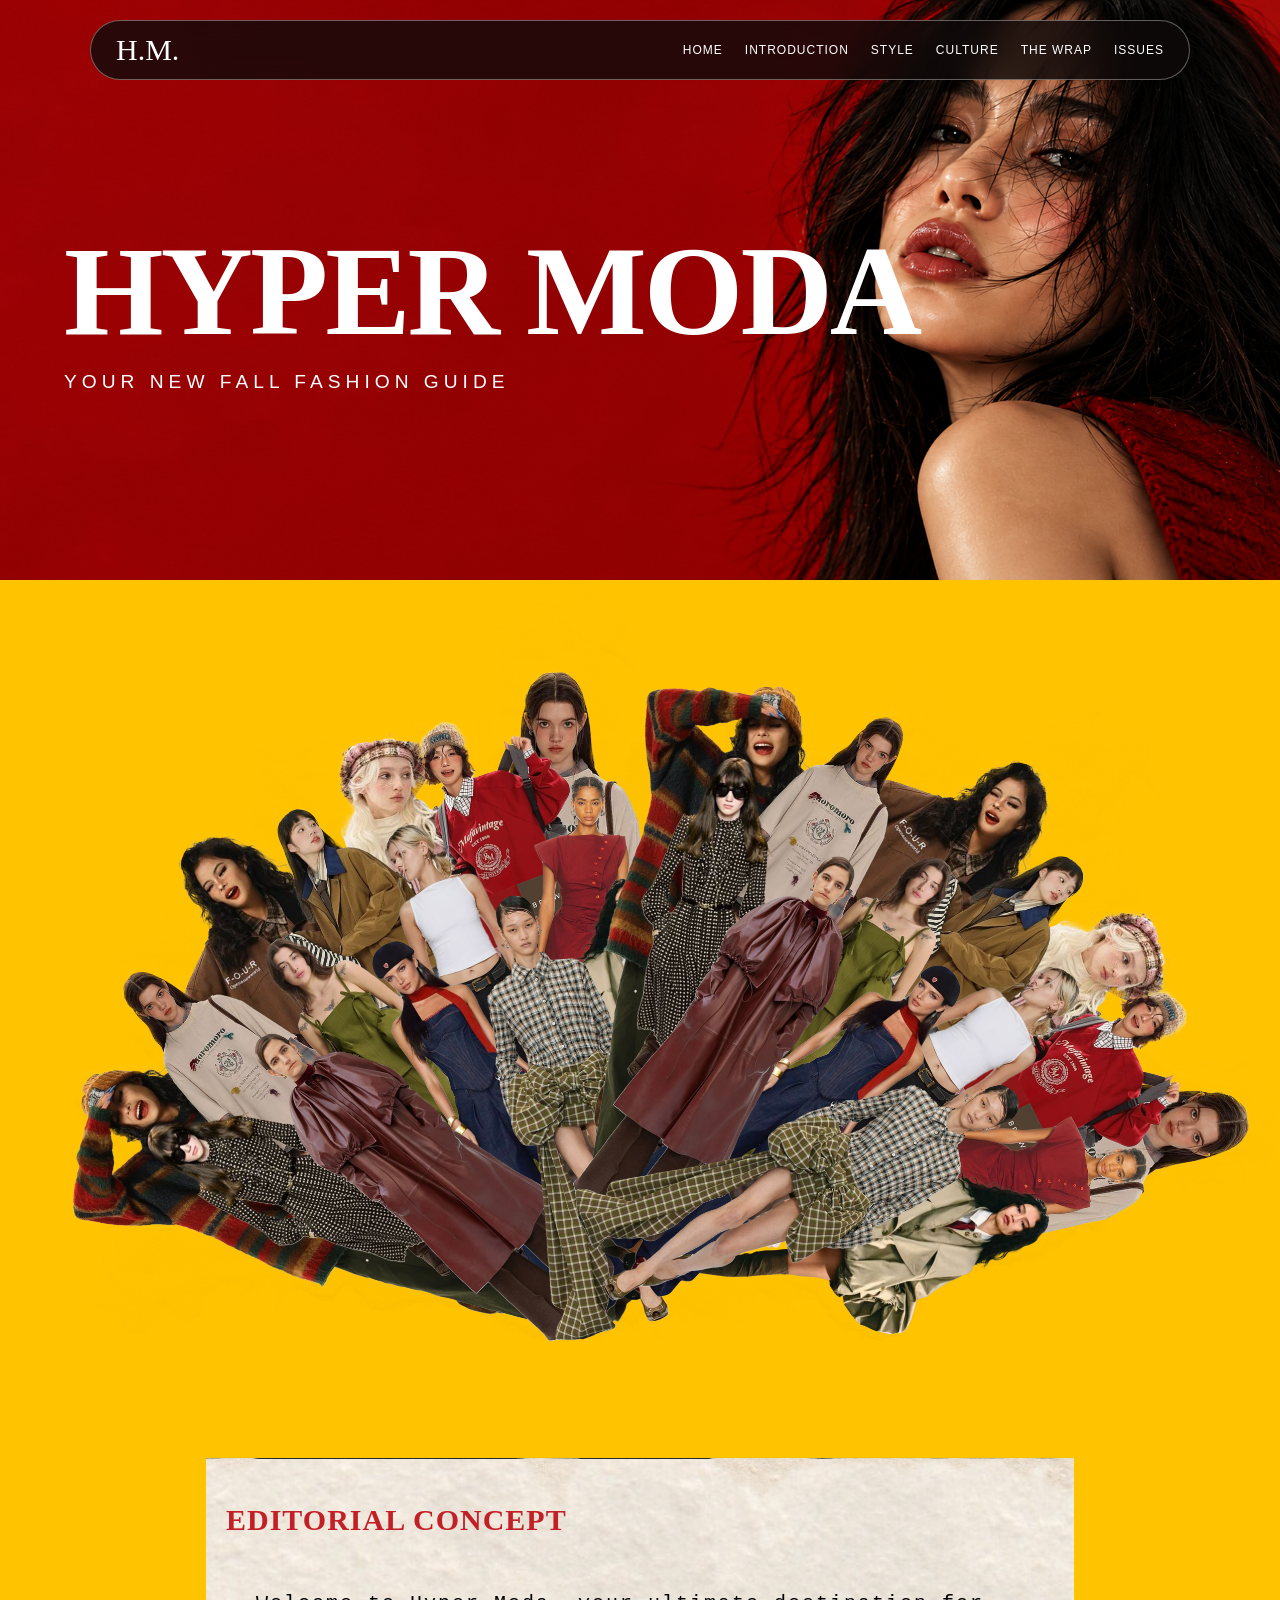
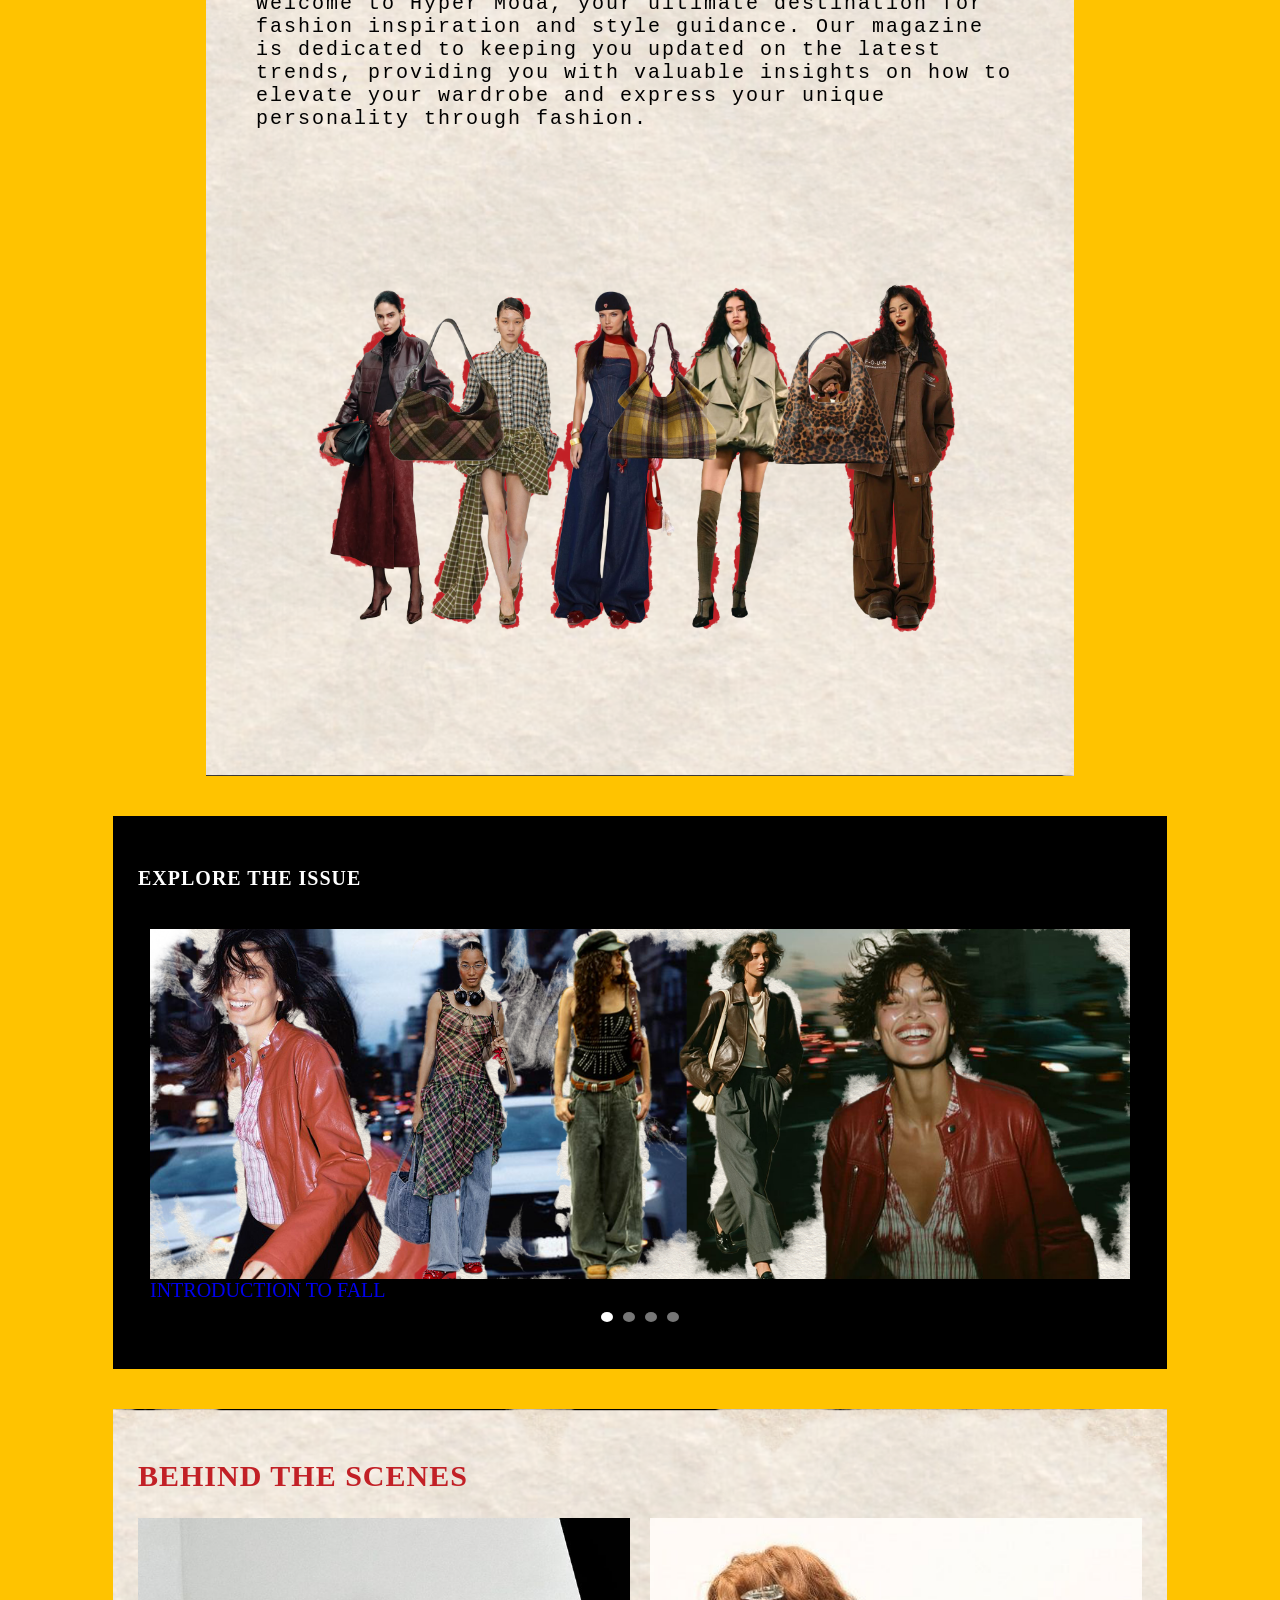
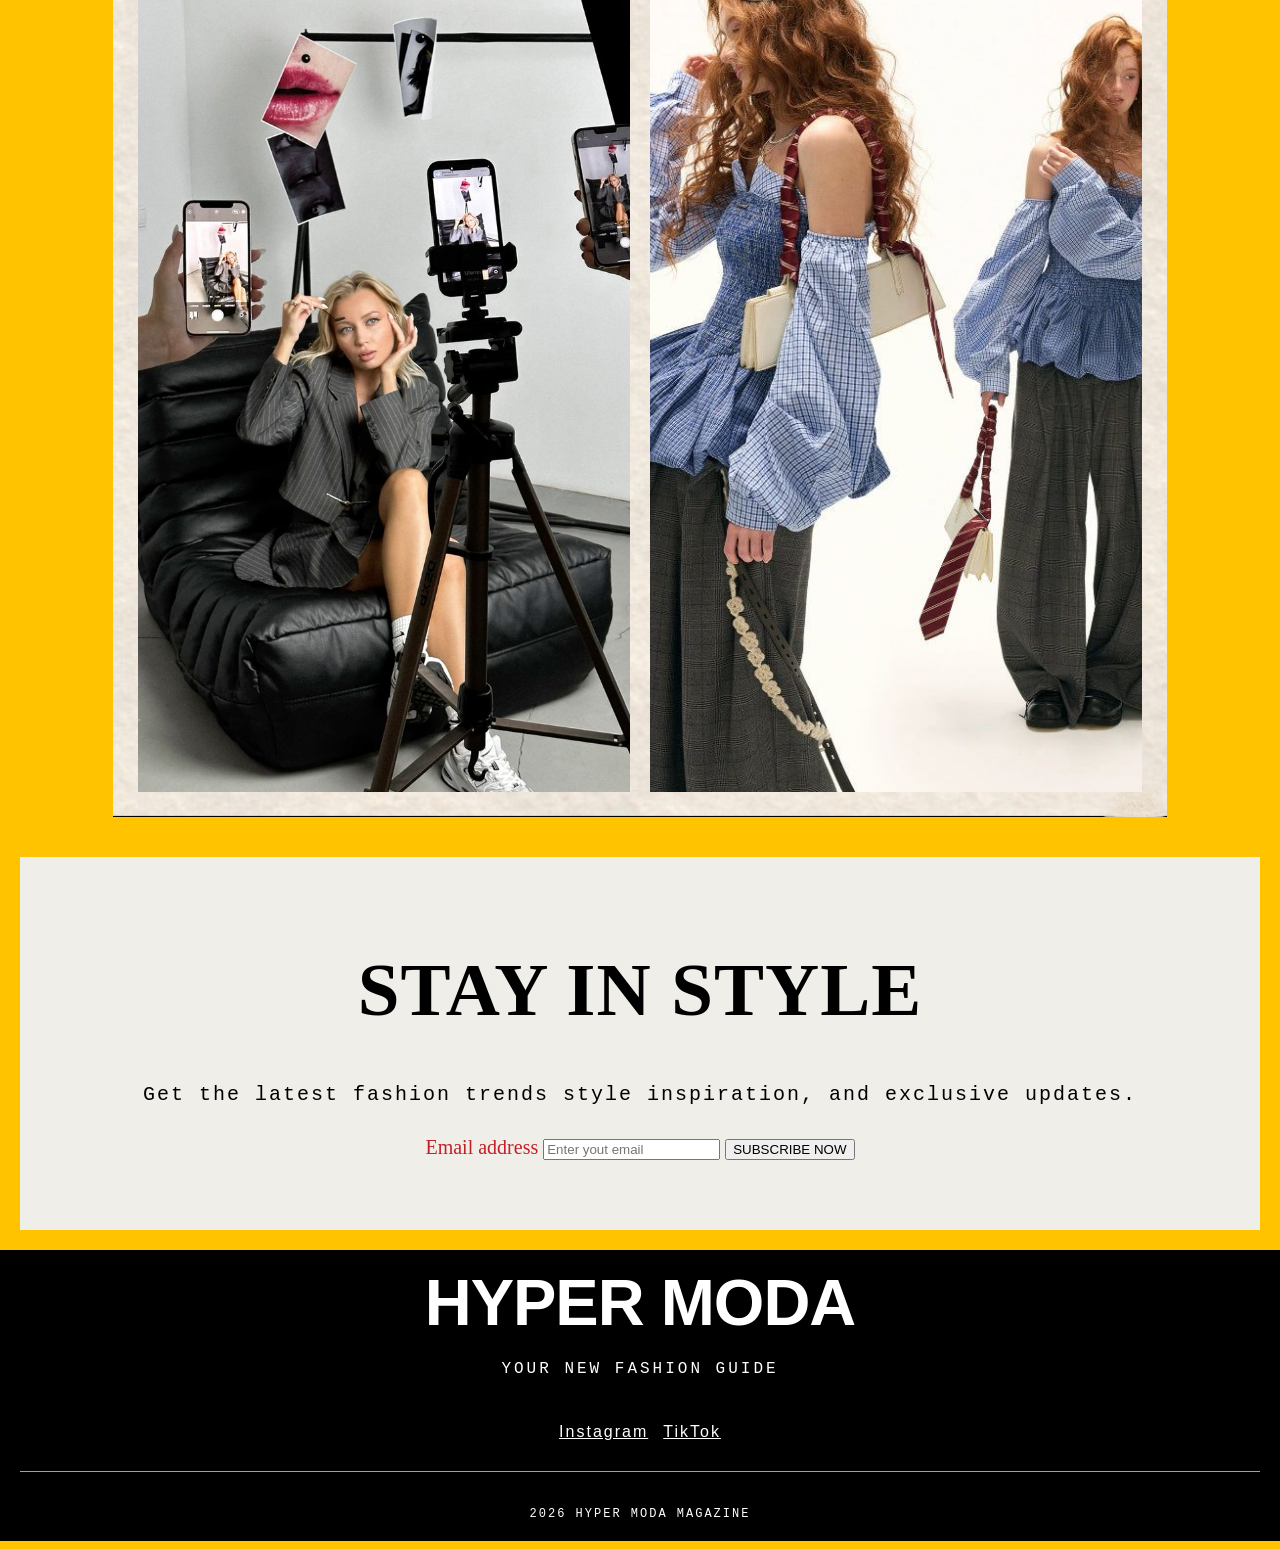
<file: index.html>
<!DOCTYPE html>
<head
 <meta charset="UTF-8">
<meta name="viewport" content="width=device-width, initial-scale=1.0" />
 <header class="home-header">
    <div class="header-content">  
<h1>HYPER MODA</h1>
    <p>YOUR NEW FALL FASHION GUIDE</p>
    </div>
    </header>
    <link rel="stylesheet" href="style.css" />
  </head>
  <nav class="hyper-nav">
     
    <a href="index.html" class="nav-logo">H.M.</a>

    <button class="menu-toggle"
            type="button"
            aria-label="open navigation"
            aria-expanded="false"
            aria-controls="nav-links">
            &#9776;

    </button>
   
    <div class="nav-links" id="nav-links">
    <a href="index.html">HOME</a>
     <a href="Introduction-to-fall.html">INTRODUCTION</a>
     <a href="style.html">STYLE</a>
     <a href="culture.html">CULTURE</a>
     <a href="the-wrap.html">THE WRAP</a>
     <a href="Issues.html">ISSUES</a>
  </div>
  </nav>

         </div>
         <div class="hero-image">
            <img src="images/issue19.png" alt="Fashion look">
          </div>
  <body>
    
    <header>
        <main>
          <div class="content-box editorial-box">

        <h2>EDITORIAL CONCEPT</h2>
          <P>          
            Welcome to Hyper Moda, your ultimate destination for fashion inspiration and style guidance. 
            Our magazine is dedicated to keeping you updated on the latest trends, providing you with 
            valuable insights on how to elevate your wardrobe and express your unique personality through fashion.
          </P>
          <div class="image-row">
            <img src="images/issue20.png" alt="Automn fashion editorial"
            class="editorial-image">
          </div>
          </div>
          </div>
          <div class="content-box explore-box">
            <h4> EXPLORE THE ISSUE</h4>

            <div class="issue-slider">
              <a class="issue-slide active" href="Introduction-to-fall.html">
                <img src="images/banner1.png" alt="Introduction to Fall">
                <span>INTRODUCTION TO FALL <span aria-hidden="true"></span></span>
              </a>
              <a class="issue-slide" href="Culture.html">
                <img src="images/banner 2.png" alt="Culture">
                <span>CULTURE<span aria-hidden="true"></span></span>
              </a>
              <a class="issue-slide" href="the-wrap.html">
                <img src="images/banner3.png" alt="the wrap">
                <span>THE WRAP<span aria-hidden="true"></span></span>
              </a>

              <a class="issue-slide" href="Issues.html">
                <img src="images/banner4.png" alt="Issues">
                <span>ISSUES<span aria-hidden="true"></span></span>
              </a>
              
              <div class="issue-dots">
              <button class="active" aria-label="Show Introduction" type="button"></button>
              <button aria-label="Show Culture" type="button"></button>
              <button aria-label="Show The Wrap" type="button"></button>
              <button aria-label="Show Issues" type="button"></button>
              </div>
              </div>
              </div>
            </div>

            
          </div>
          <div class="content-box">

          <h2>BEHIND THE SCENES</h2>
          <div class="image-row">
            <img src="images/imagen1.jpg" alt="Fashion look">
            <img src="images/imagen2.jpg" alt="Fashion style">
          </div>
          </div>
         <section class="subscribe-section">
          <h2>STAY IN STYLE</h2>

          <P> Get the latest fashion trends style inspiration, and exclusive
          updates.
          </P>
          <form clas="susbscribe-form">
          <label for="susbcribe-description">Email address</label>

           <input 
            type="email"
            id=susbcribe-email
            name="email"
            placeholder= "Enter yout email"
            requires
            >
           <button type="submit">SUBSCRIBE NOW</button>
          </form>
         </section>
        </main>

      <footer class="hyper-footer">
        <h2 class="footer-logo">HYPER MODA</h2>
        <p class="footer-tagline">
          YOUR NEW FASHION GUIDE
        </p>
        <div class="footer-social">
            <a href="https://www.instagram.com/hypermodamagazine/">Instagram</a>
            <a href="https://www.tiktok.com/@hypermoda.mag?_r=1&_t=ZT-99DUr95qllW">TikTok</a>
         </div>

      <p> 2026 HYPER MODA MAGAZINE</p>
    </footer>
    <script src="script.js"></script>
  </body>
</html>
</file>
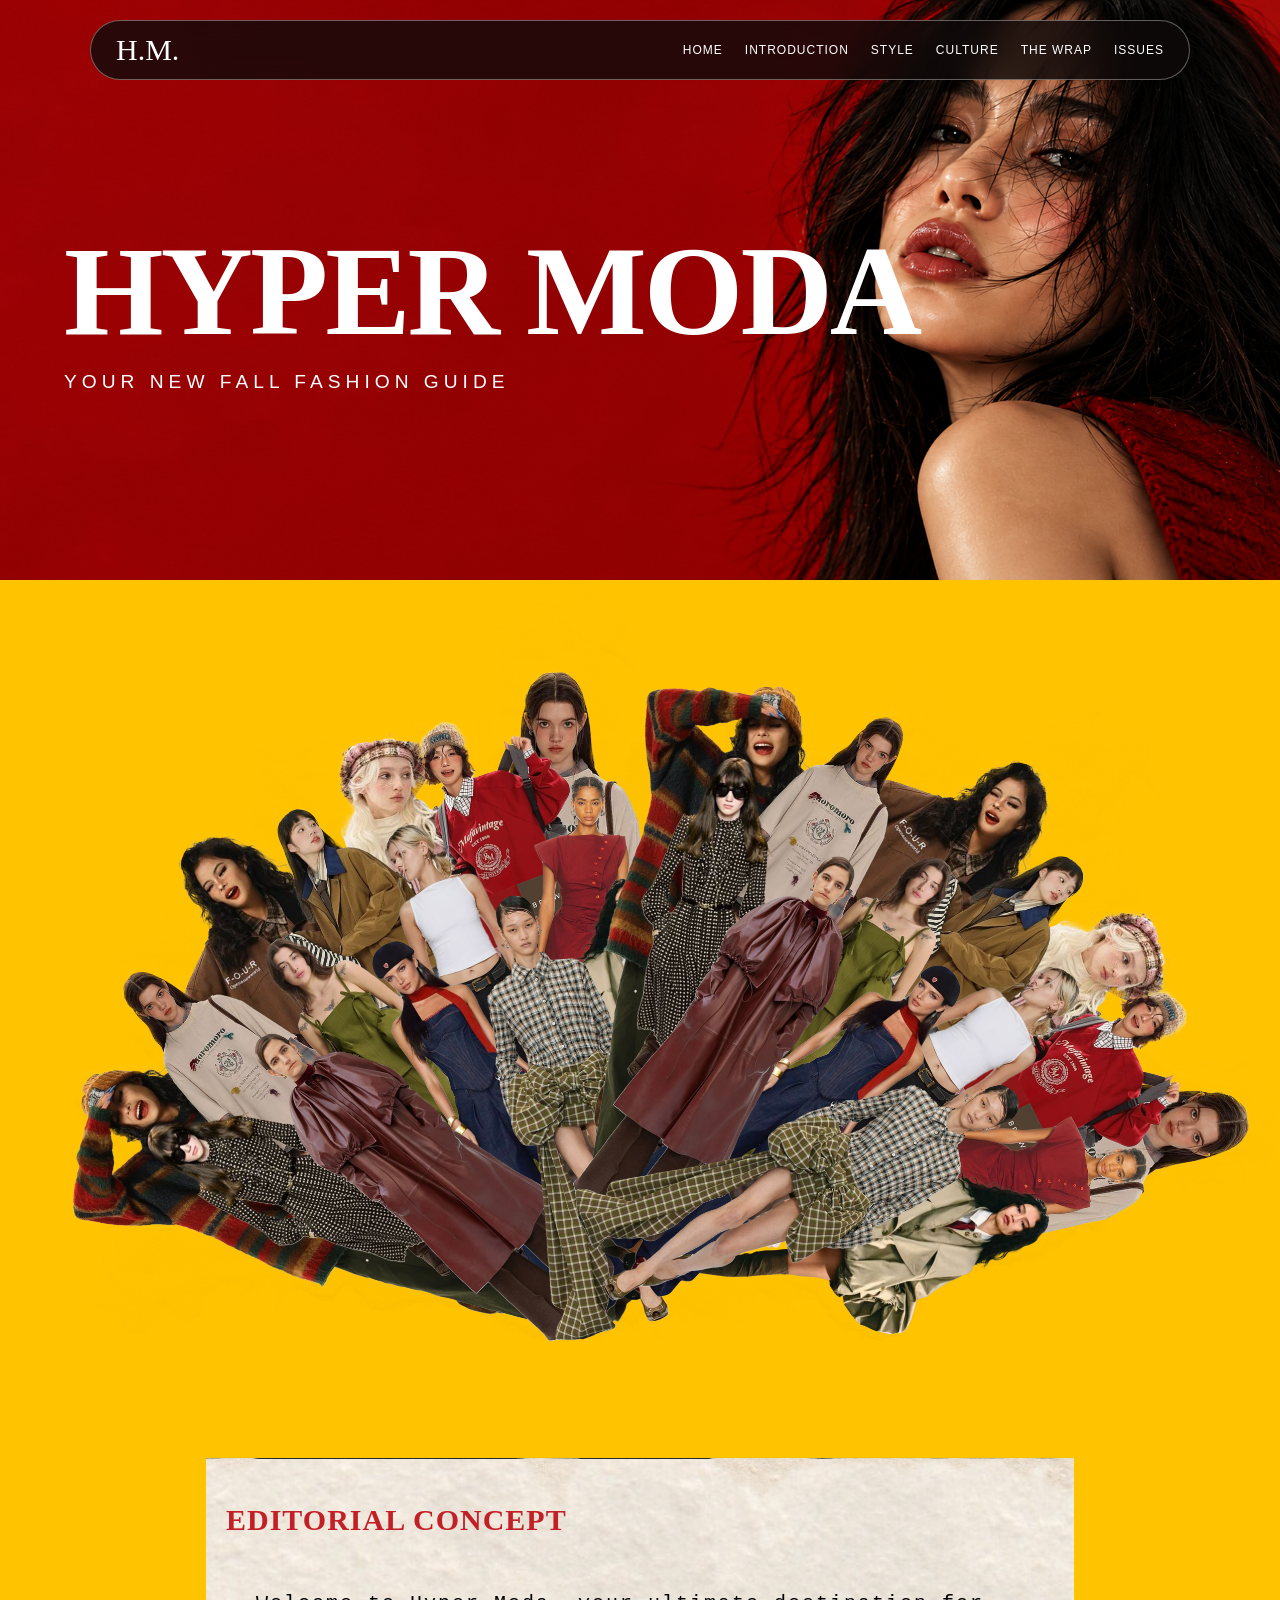
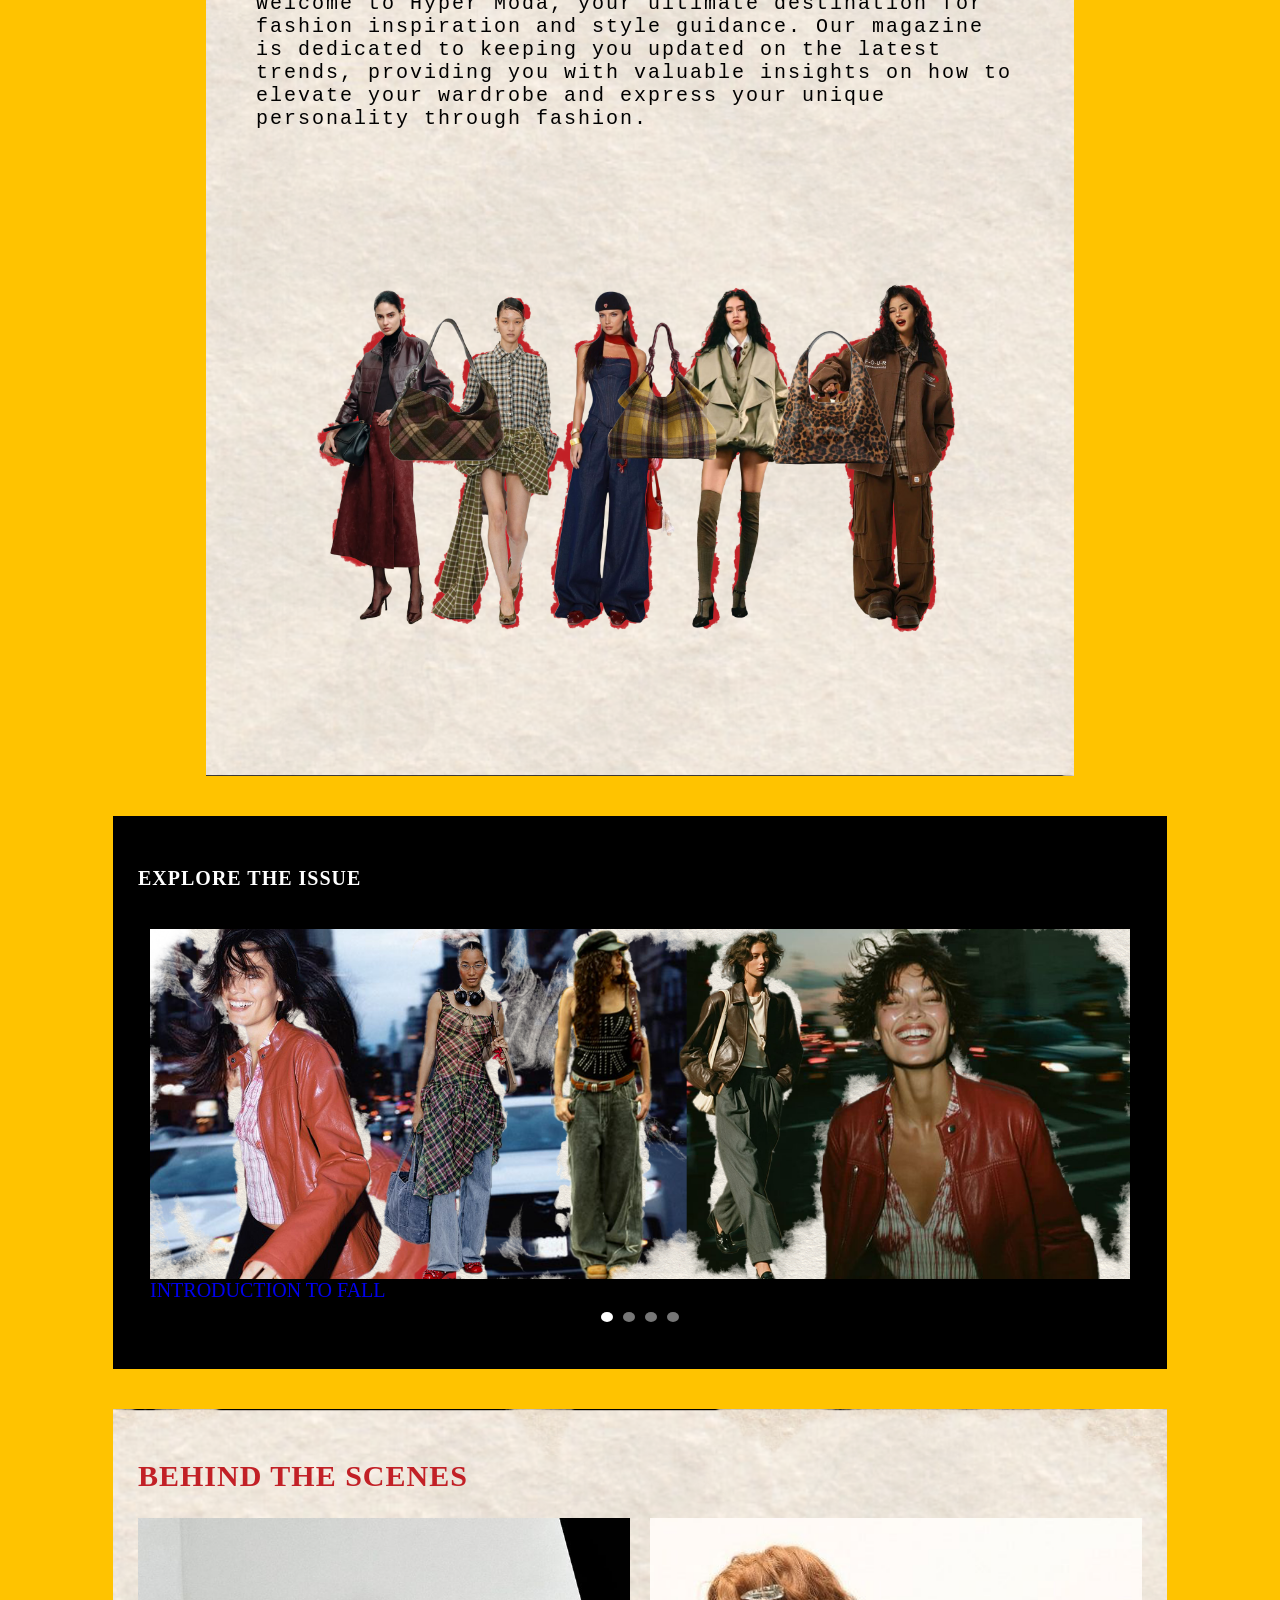
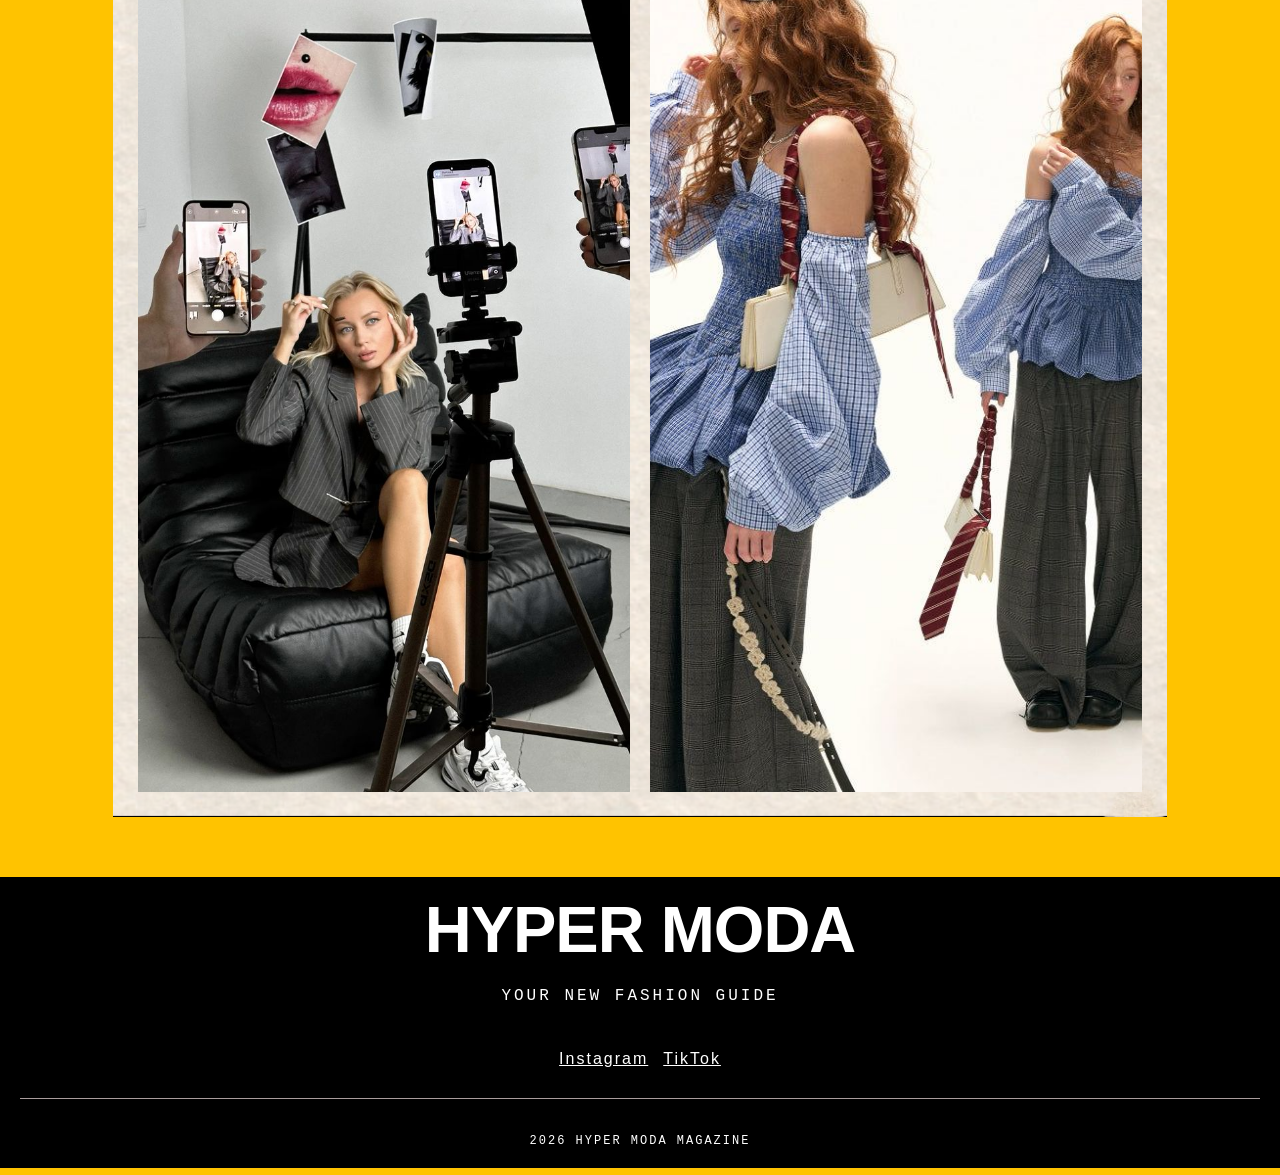
<file: Aquino_firstwebsite.home.html>
<!DOCTYPE html>
<head
 <meta charset="UTF-8">
<meta name="viewport" content="width=device-width, initial-scale=1.0" />
 <header class="home-header">
    <div class="header-content">  
<h1>HYPER MODA</h1>
    <p>YOUR NEW FALL FASHION GUIDE</p>
    </div>
    </header>
    <link rel="stylesheet" href="style.css" />
  </head>
  <nav class="hyper-nav">
     
    <a href="Aquino_firstwebsite.home.html" class="nav-logo">H.M.</a>

    <button class="menu-toggle"
            type="button"
            aria-label="open navigation"
            aria-expanded="false"
            aria-controls="nav-links">
            &#9776;

    </button>
   
    <div class="nav-links" id="nav-links">
    <a href="home.html">HOME</a>
     <a href="Introduction-to-fall.html">INTRODUCTION</a>
     <a href="Style.html">STYLE</a>
     <a href="culture.html">CULTURE</a>
     <a href="the-wrap.html">THE WRAP</a>
     <a href="Issues.html">ISSUES</a>
  </div>
  </nav>

         </div>
         <div class="hero-image">
            <img src="images/issue19.png" alt="Fashion look">
          </div>
  <body>
    
    <header>
        <main>
          <div class="content-box editorial-box">

        <h2>EDITORIAL CONCEPT</h2>
          <P>          
            Welcome to Hyper Moda, your ultimate destination for fashion inspiration and style guidance. 
            Our magazine is dedicated to keeping you updated on the latest trends, providing you with 
            valuable insights on how to elevate your wardrobe and express your unique personality through fashion.
          </P>
          <div class="image-row">
            <img src="images/issue20.png" alt="Automn fashion editorial"
            class="editorial-image">
          </div>
          </div>
          </div>
          <div class="content-box explore-box">
            <h4> EXPLORE THE ISSUE</h4>

            <div class="issue-slider">
              <a class="issue-slide active" href="Introduction-to-fall.html">
                <img src="images/banner1.png" alt="Introduction to Fall">
                <span>INTRODUCTION TO FALL <span aria-hidden="true"></span></span>
              </a>
              <a class="issue-slide" href="Culture.html">
                <img src="images/banner 2.png" alt="Culture">
                <span>CULTURE<span aria-hidden="true"></span></span>
              </a>
              <a class="issue-slide" href="the-wrap.html">
                <img src="images/banner3.png" alt="the wrap">
                <span>THE WRAP<span aria-hidden="true"></span></span>
              </a>

              <a class="issue-slide" href="Issues.html">
                <img src="images/banner4.png" alt="Issues">
                <span>ISSUES<span aria-hidden="true"></span></span>
              </a>
              
              <div class="issue-dots">
              <button class="active" aria-label="Show Introduction" type="button"></button>
              <button aria-label="Show Culture" type="button"></button>
              <button aria-label="Show The Wrap" type="button"></button>
              <button aria-label="Show Issues" type="button"></button>
              </div>
              </div>
              </div>
            </div>

            
          </div>
          <div class="content-box">

          <h2>BEHIND THE SCENES</h2>
          <div class="image-row">
            <img src="images/imagen1.jpg" alt="Fashion look">
            <img src="images/imagen2.jpg" alt="Fashion style">
          </div>
          </div>
        </main>

      <footer class="hyper-footer">
        <h2 class="footer-logo">HYPER MODA</h2>
        <p class="footer-tagline">
          YOUR NEW FASHION GUIDE
        </p>
        <div class="footer-social">
            <a href="https://www.instagram.com/hypermodamagazine/">Instagram</a>
            <a href="https://www.tiktok.com/@hypermoda.mag?_r=1&_t=ZT-99DUr95qllW">TikTok</a>
         </div>

      <p> 2026 HYPER MODA MAGAZINE</p>
    </footer>
    <script src="script.js"></script>
  </body>
</html>
</file>
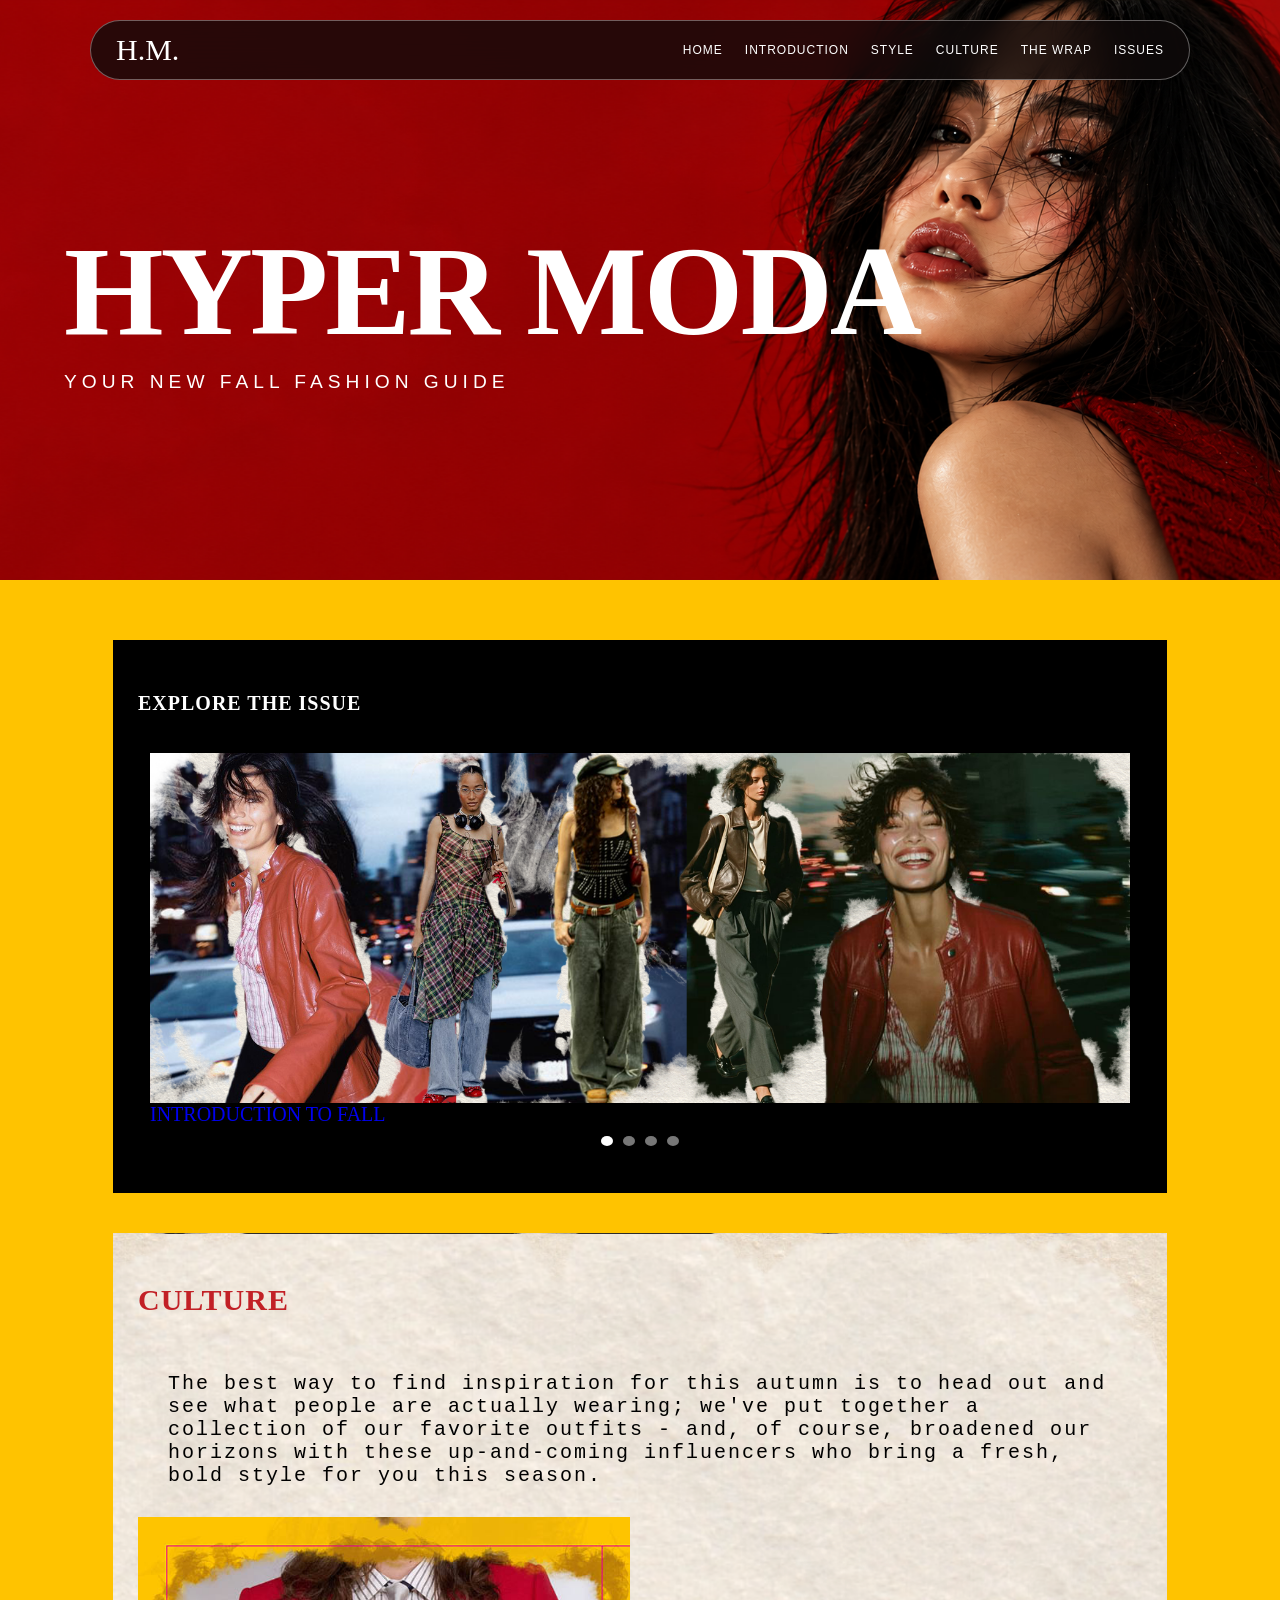
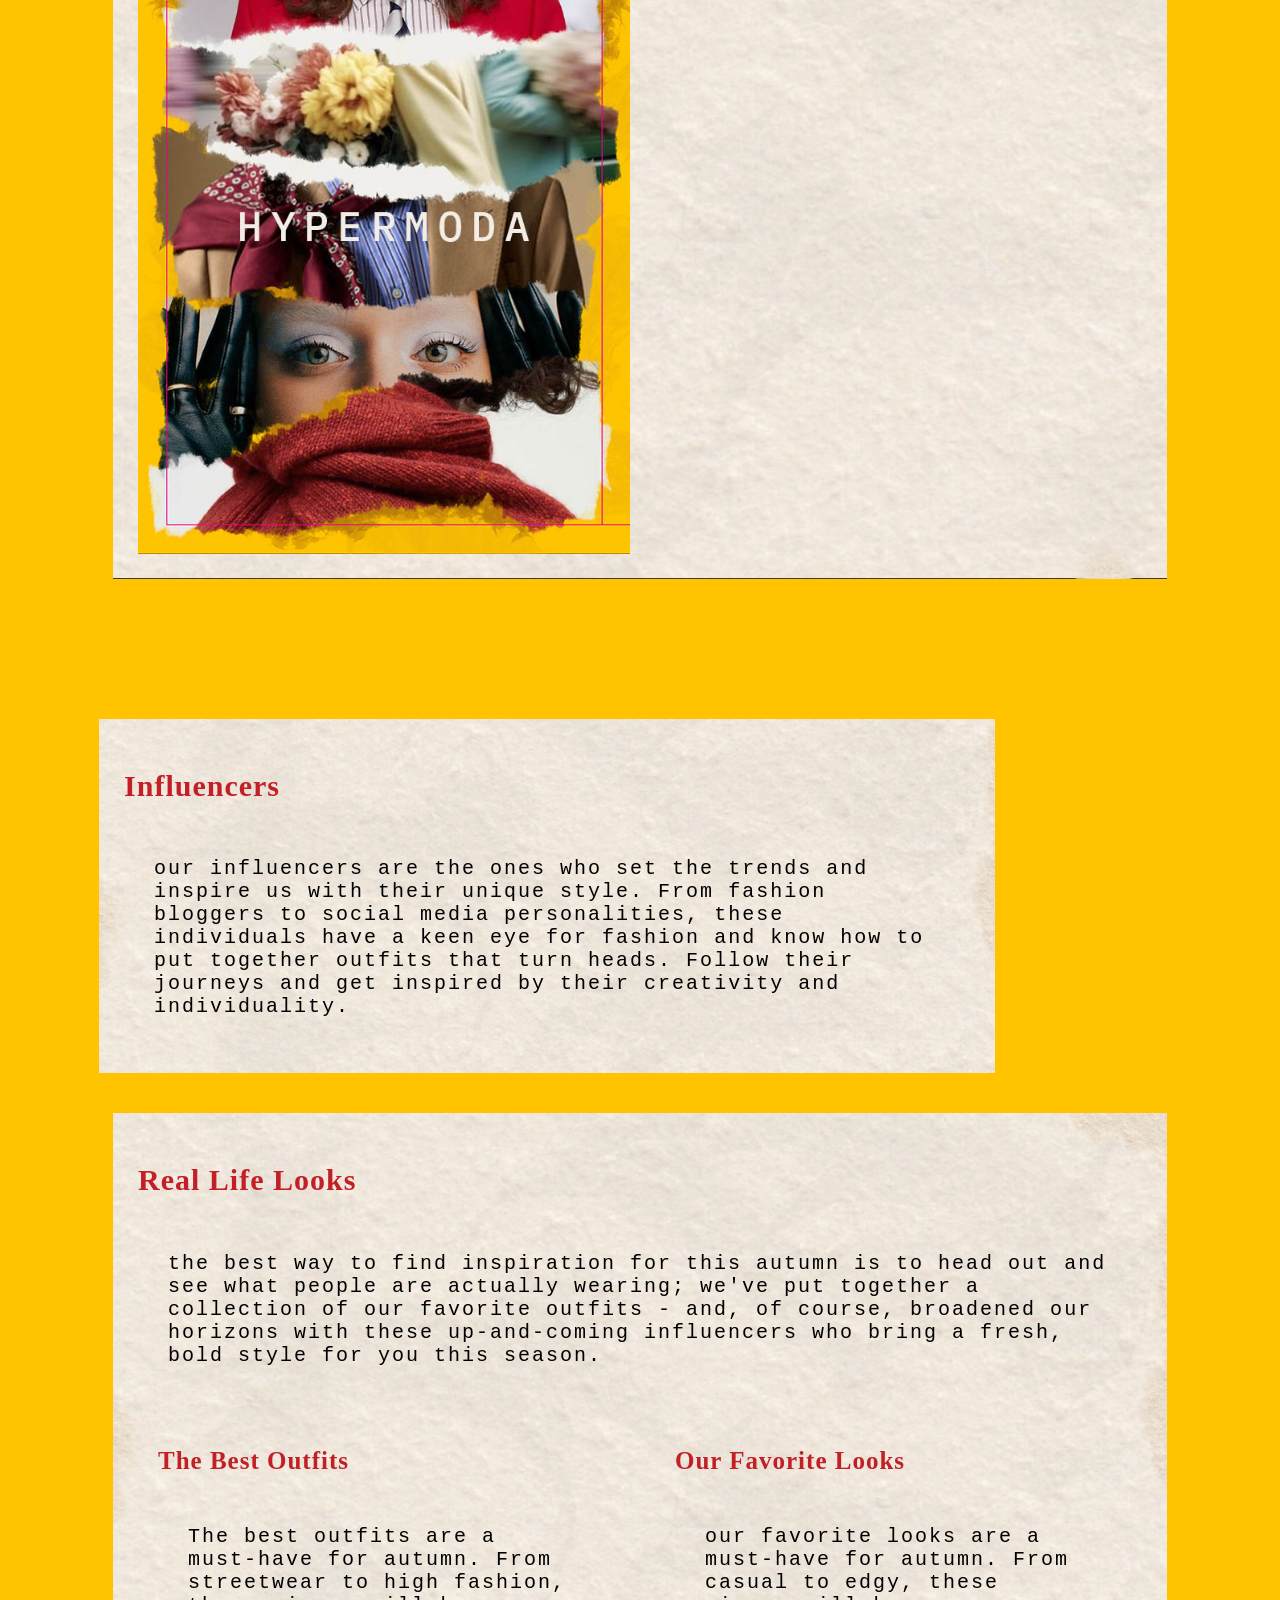
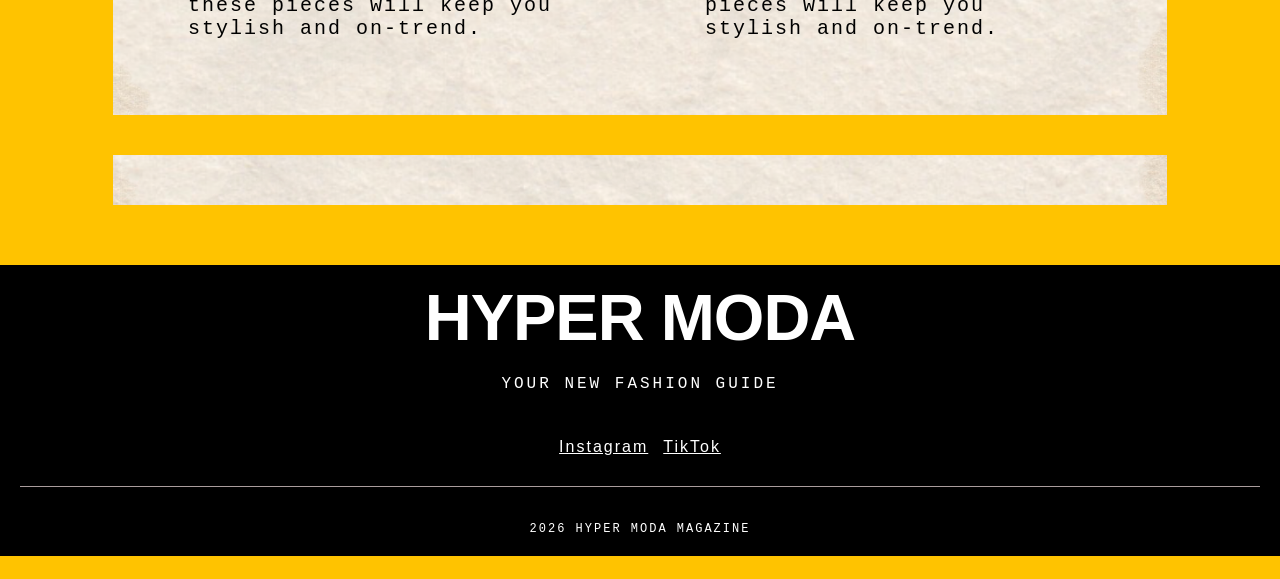
<file: culture.html>
<!DOCTYPE html>
<meta name="viewport" content="width=device-width, initial-scale=1.0" />
   <header class="home-header">
    <div class="header-content">  
<h1>HYPER MODA</h1>
    <p>YOUR NEW FALL FASHION GUIDE</p>
    </div>
    </header>
    <link rel="stylesheet" href="style.css" />
 </head>
  <nav class="hyper-nav">
    <a href="index.html" class="nav-logo">H.M.</a>
   <button class="menu-toggle"
            type="button"
            aria-label="open navigation"
            aria-expanded="false"
            aria-controls="nav-links">
            &#9776;

    </button>
   
    <div class="nav-links" id="nav-links">
    <a href="index.html">HOME</a>
     <a href="Introduction-to-fall.html">INTRODUCTION</a>
     <a href="style.html">STYLE</a>
     <a href="culture.html">CULTURE</a>
     <a href="the-wrap.html">THE WRAP</a>
     <a href="Issues.html">ISSUES</a>
    </nav>
        <body class="culture-page">
    <header>
        <main>
          <div class="content-box explore-box">
            <h4> EXPLORE THE ISSUE</h4>

            <div class="issue-slider">
              <a class="issue-slide active" href="Introduction-to-fall.html">
                <img src="images/banner1.png" alt="Introduction to Fall">
                <span>INTRODUCTION TO FALL <span aria-hidden="true"></span></span>
              </a>
              <a class="issue-slide" href="Culture.html">
                <img src="images/banner 2.png" alt="Culture">
                <span>CULTURE<span aria-hidden="true"></span></span>
              </a>
              <a class="issue-slide" href="the-wrap.html">
                <img src="images/banner3.png" alt="the wrap">
                <span>THE WRAP<span aria-hidden="true"></span></span>
              </a>

              <a class="issue-slide" href="Issues.html">
                <img src="images/banner4.png" alt="Issues">
                <span>ISSUES<span aria-hidden="true"></span></span>
              </a>
              
              <div class="issue-dots">
              <button class="active" aria-label="Show Introduction" type="button"></button>
              <button aria-label="Show Culture" type="button"></button>
              <button aria-label="Show The Wrap" type="button"></button>
              <button aria-label="Show Issues" type="button"></button>
              </div>
              </div>
              </div>
            </div>
              <div class="content-box">
        <h2 id="CULTURE">CULTURE</h2>
        <p>The best way to find inspiration for this autumn is to head out and see what
            people are actually wearing; we've put together a collection of our favorite
            outfits - and, of course, broadened our horizons with these up-and-coming influencers
            who bring a fresh, bold style for you this season.
            <div class="image-row">
            <img src="images/issue18.jpg" alt="Fashion look">
            </div>
          </div>
        </p>
         <div class="style-row">
        <div class="content-container">
        <div class="content-box">
        <h2>Influencers</h2>
        <p class="section-text">
        our influencers are the ones who set the trends and inspire us with their unique style. From fashion bloggers to social media personalities, these individuals have a keen eye for fashion and know how to put together outfits that turn heads. Follow their journeys and get inspired by their creativity and individuality.
        </p>
        </div>
        </div>
        </div>
        <div class="content-box"> 
        <h2>Real Life Looks</h2>

        <p class="section-text">
        the best way to find inspiration for this autumn is to head out and see what people are actually wearing; we've put together a collection of our favorite outfits - and, of course, broadened our horizons with these up-and-coming influencers who bring a fresh, bold style for you this season.
        </p>
        <div class="inner-container">

          <div class="inner-box"
              h3>
              <h3>The Best Outfits</h3> 
              <p>The best outfits are a must-have for autumn. From streetwear to high fashion, these pieces will keep you stylish and on-trend.</p>
          </div>
              <div class="inner-box">
              <h3>Our Favorite Looks</h3>
              <p>our favorite looks are a must-have for autumn. From casual to edgy, these pieces will keep you stylish and on-trend.</p>
        </div>
        </div>
        </div>
          <div class="content-box">
        </main>

   <footer class="hyper-footer">
        <h2 class="footer-logo">HYPER MODA</h2>
        <p class="footer-tagline">
          YOUR NEW FASHION GUIDE
        </p>
        <div class="footer-social">
            <a href="https://www.instagram.com/hypermodamagazine/">Instagram</a>
            <a href="https://www.tiktok.com/@hypermoda.mag?_r=1&_t=ZT-99DUr95qllW">TikTok</a>
         </div>

      <p> 2026 HYPER MODA MAGAZINE</p>
    </footer>
    <script src="script.js"></script>
  </body>
</html>
</file>
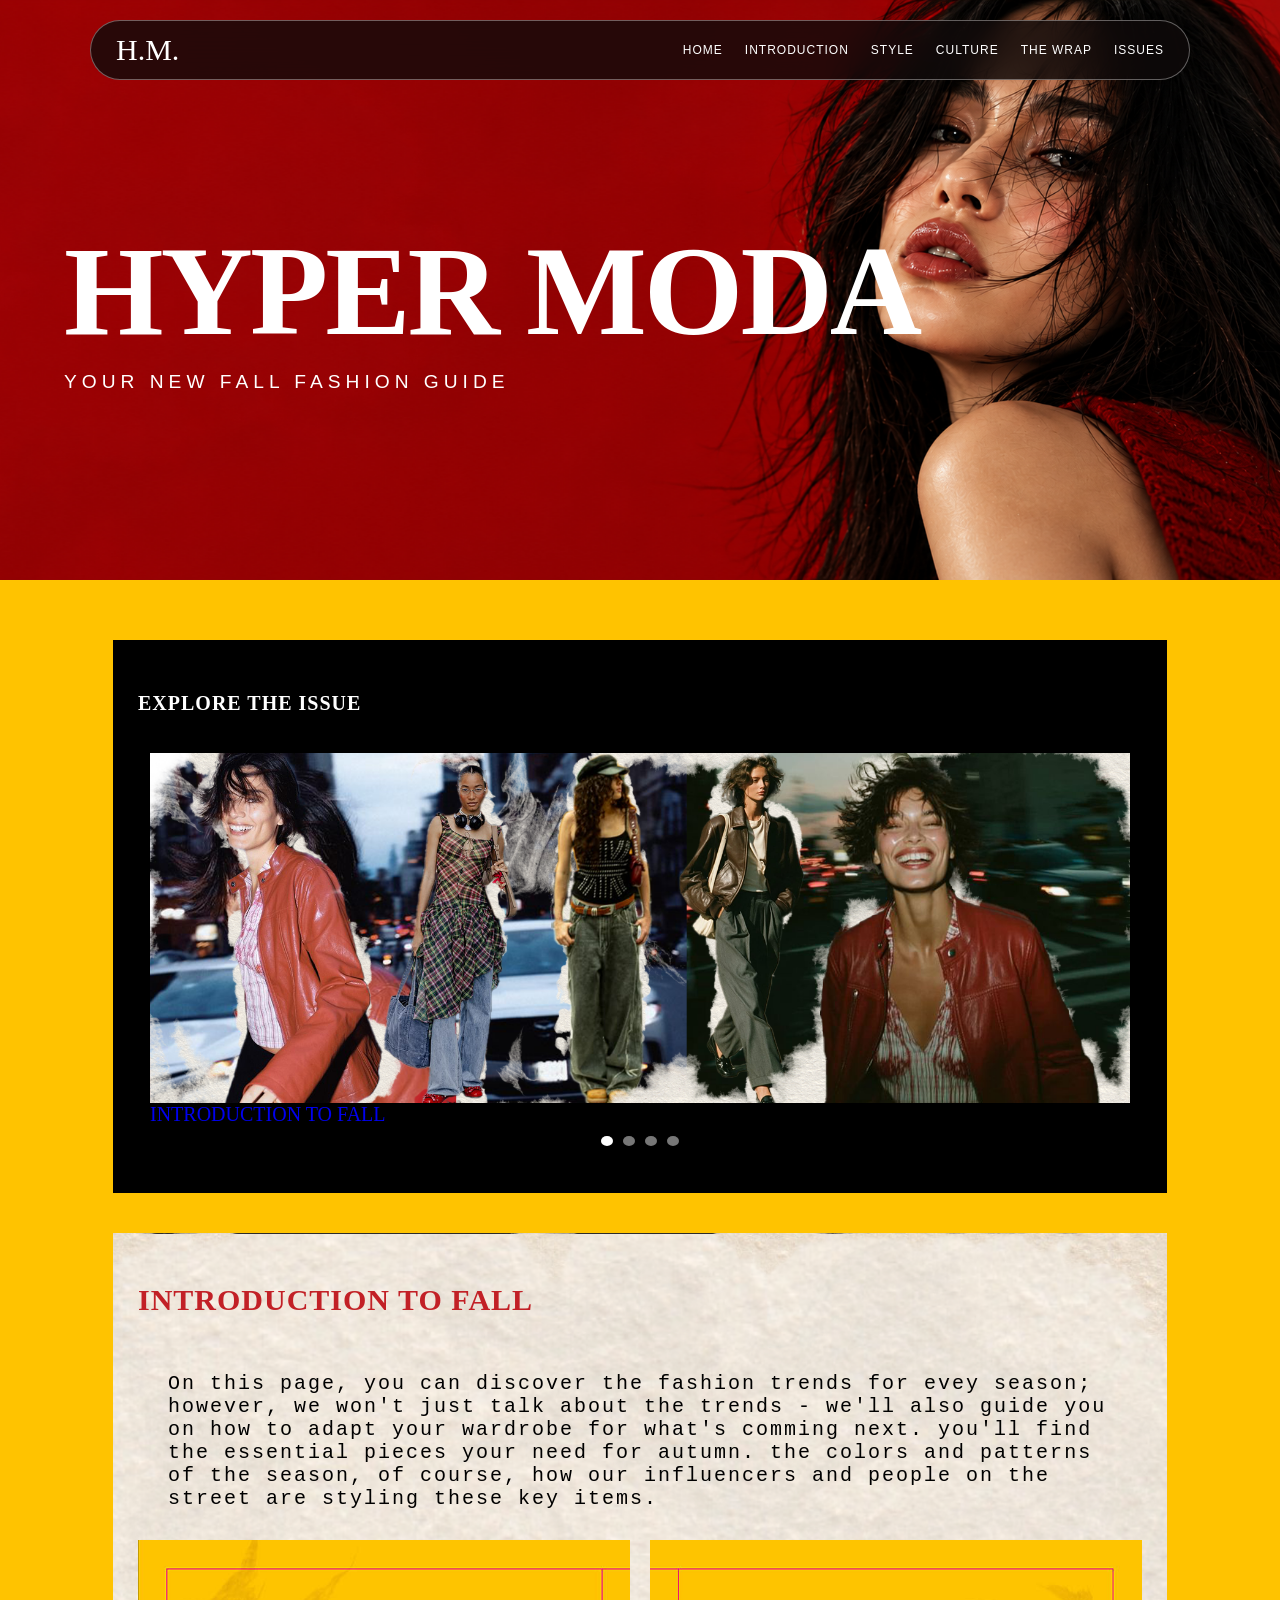
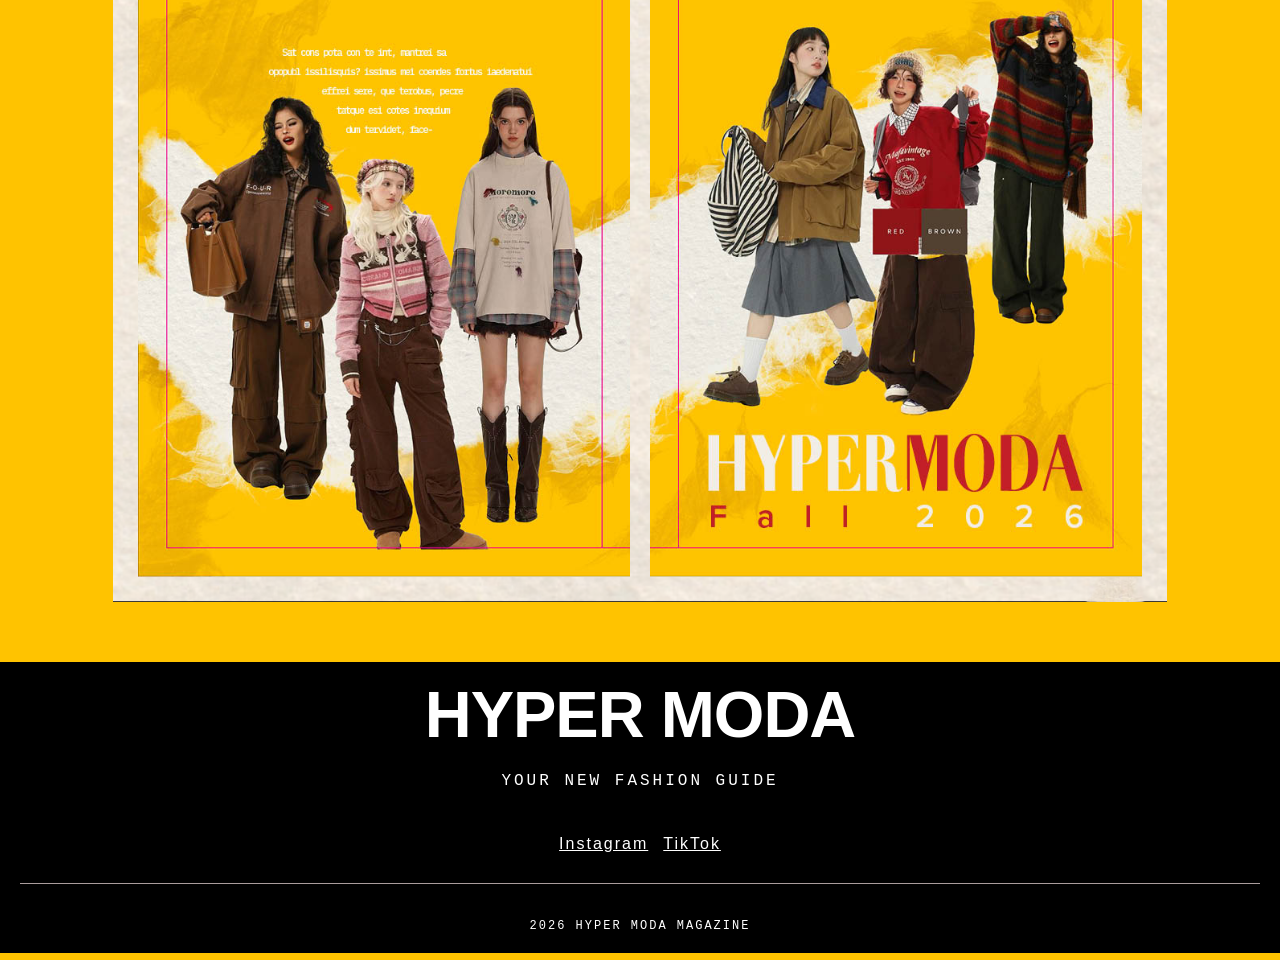
<file: Introduction-to-fall.html>
<!DOCTYPE html>
<meta name="viewport" content="width=device-width, initial-scale=1.0" />
    <header class="home-header">
    <div class="header-content">  
<h1>HYPER MODA</h1>
    <p>YOUR NEW FALL FASHION GUIDE</p>
    </div>
    </header>
    <link rel="stylesheet" href="style.css" />
 </head>
  <nav class="hyper-nav">
    <a href="index.html" class="nav-logo">H.M.</a>
   <button class="menu-toggle"
            type="button"
            aria-label="open navigation"
            aria-expanded="false"
            aria-controls="nav-links">
            &#9776;

    </button>
   
    <div class="nav-links" id="nav-links">
    <a href="index.html">HOME</a>
     <a href="Introduction-to-fall.html">INTRODUCTION</a>
     <a href="style.html">STYLE</a>
     <a href="culture.html">CULTURE</a>
     <a href="the-wrap.html">THE WRAP</a>
     <a href="Issues.html">ISSUES</a>
    </nav>
     <body>
    <header>
        <main>
          <div class="content-box explore-box">
            <h4> EXPLORE THE ISSUE</h4>

            <div class="issue-slider">
              <a class="issue-slide active" href="Introduction-to-fall.html">
                <img src="images/banner1.png" alt="Introduction to Fall">
                <span>INTRODUCTION TO FALL <span aria-hidden="true"></span></span>
              </a>
              <a class="issue-slide" href="Culture.html">
                <img src="images/banner 2.png" alt="Culture">
                <span>CULTURE<span aria-hidden="true"></span></span>
              </a>
              <a class="issue-slide" href="the-wrap.html">
                <img src="images/banner3.png" alt="the wrap">
                <span>THE WRAP<span aria-hidden="true"></span></span>
              </a>

              <a class="issue-slide" href="Issues.html">
                <img src="images/banner4.png" alt="Issues">
                <span>ISSUES<span aria-hidden="true"></span></span>
              </a>
              
              <div class="issue-dots">
              <button class="active" aria-label="Show Introduction" type="button"></button>
              <button aria-label="Show Culture" type="button"></button>
              <button aria-label="Show The Wrap" type="button"></button>
              <button aria-label="Show Issues" type="button"></button>
              </div>
              </div>
              </div>
            </div>
          <div class="content-box">
        <h2 id="INTRODUCTION TO FALL">INTRODUCTION TO FALL</h2>
         <p>On this page, you can discover the fashion trends for evey season; however, we won't 
            just talk about the trends - we'll also guide you on how to adapt your wardrobe for
            what's comming next. you'll find the essential pieces your need for autumn. the colors and patterns 
            of the season, of course, how our influencers and people on the street are
            styling these key items.
         </P> 
         <div class="image-row">
            <img src="images/issue12.jpg" alt="Fashion look">
            <img src="images/issue13.jpg" alt="Fashion style">
          </div>
          
          </div>
          
      
        </main>

   <footer class="hyper-footer">
        <h2 class="footer-logo">HYPER MODA</h2>
        <p class="footer-tagline">
          YOUR NEW FASHION GUIDE
        </p>
        <div class="footer-social">
            <a href="https://www.instagram.com/hypermodamagazine/">Instagram</a>
            <a href="https://www.tiktok.com/@hypermoda.mag?_r=1&_t=ZT-99DUr95qllW">TikTok</a>
         </div>

      <p> 2026 HYPER MODA MAGAZINE</p>
    </footer>
    <script src="script.js"></script>
  </body>
</html>
</file>
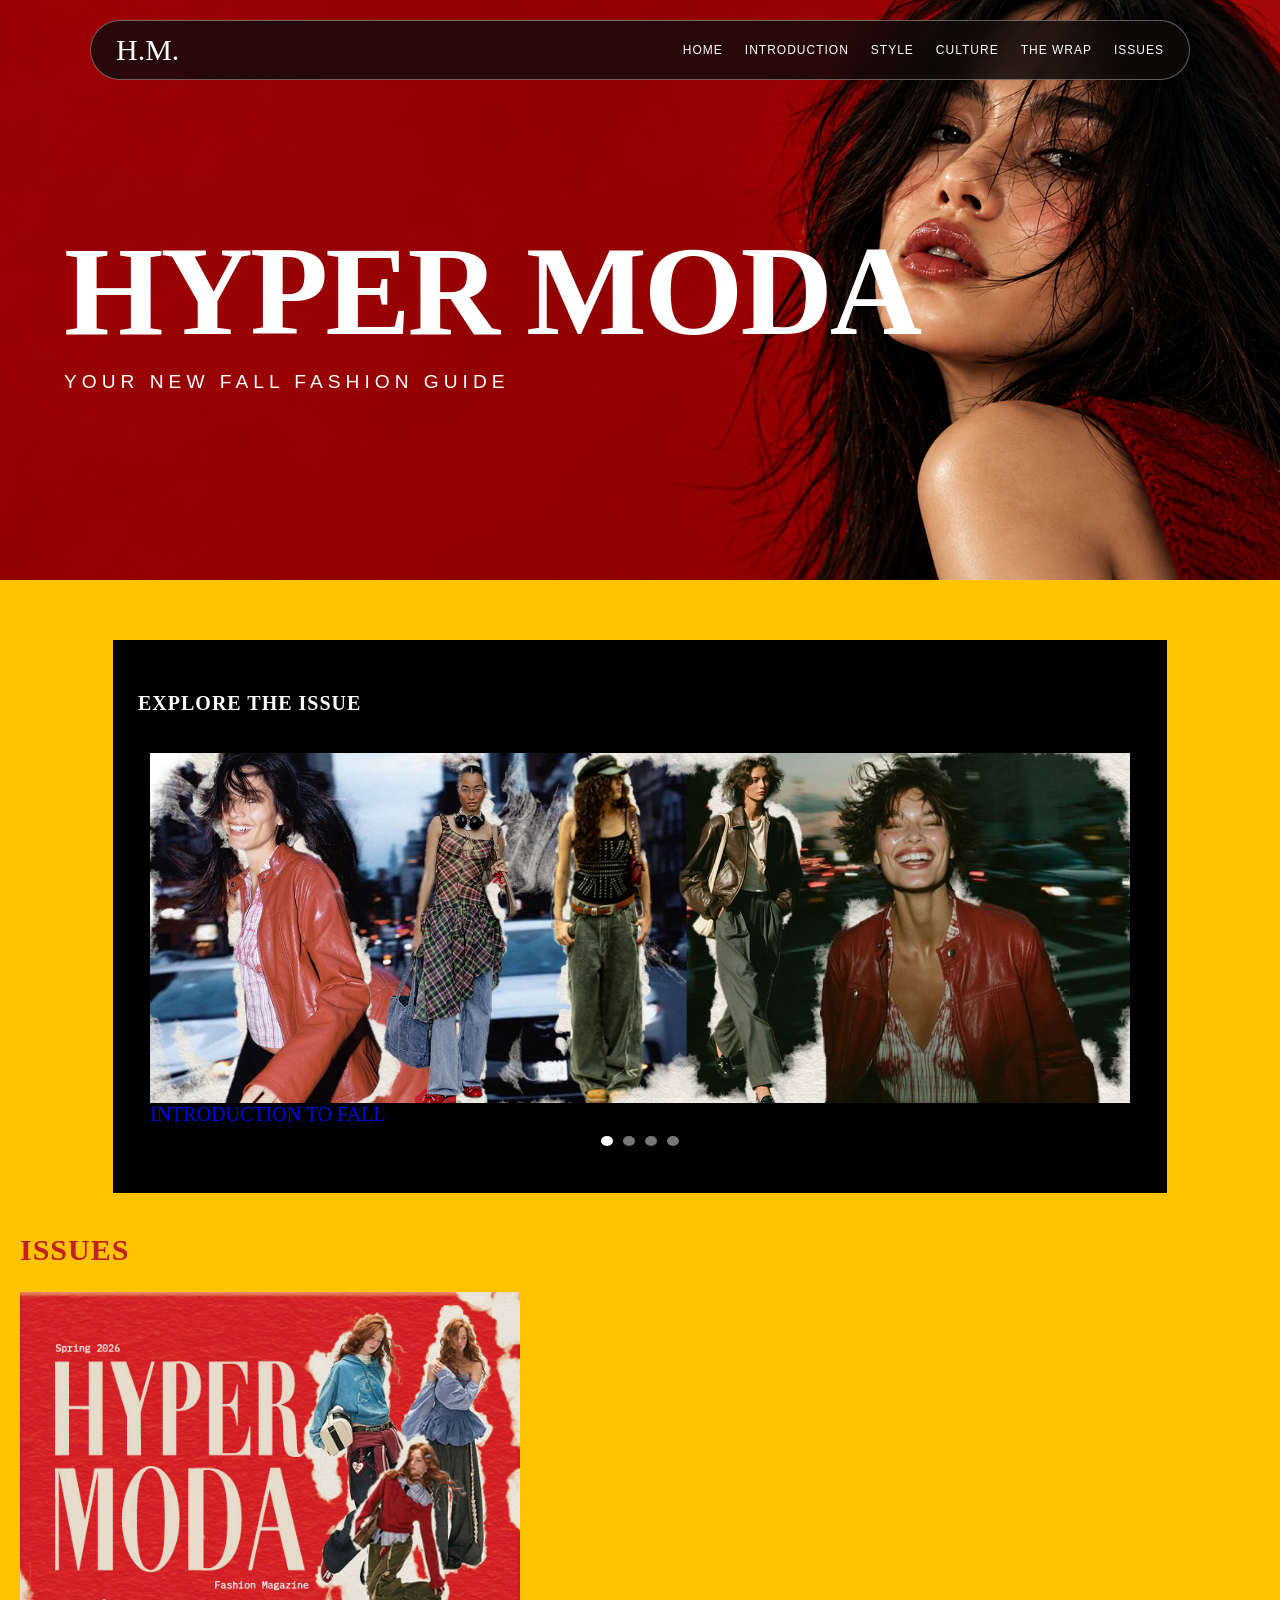
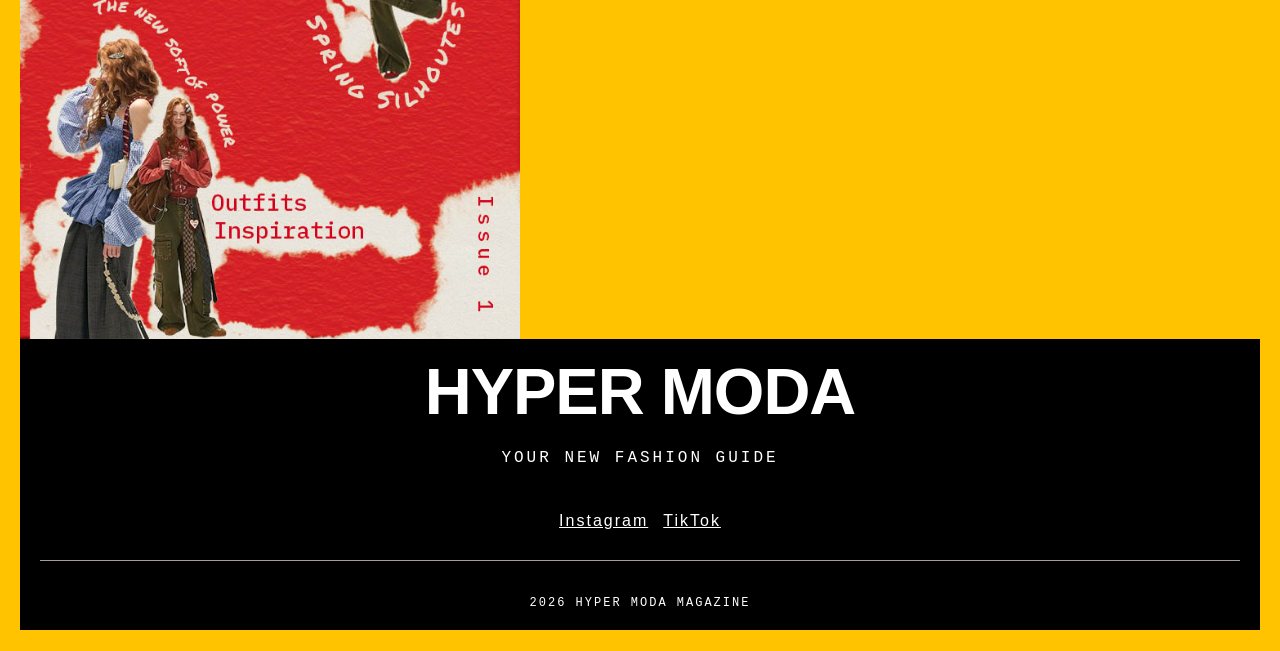
<file: Issues.html>
<!DOCTYPE html>
<meta name="viewport" content="width=device-width, initial-scale=1.0" />
   <header class="home-header">
    <div class="header-content">  
<h1>HYPER MODA</h1>
    <p>YOUR NEW FALL FASHION GUIDE</p>
    </div>
    </header>
    <link rel="stylesheet" href="style.css" />
  </head>
  <nav class="hyper-nav">
    <a href="index.html" class="nav-logo">H.M.</a>
   <button class="menu-toggle"
            type="button"
            aria-label="open navigation"
            aria-expanded="false"
            aria-controls="nav-links">
            &#9776;

    </button>
   
    <div class="nav-links" id="nav-links">
    <a href="index.html">HOME</a>
     <a href="Introduction-to-fall.html">INTRODUCTION</a>
     <a href="Style.html">STYLE</a>
     <a href="culture.html">CULTURE</a>
     <a href="the-wrap.html">THE WRAP</a>
     <a href="Issues.html">ISSUES</a>
    </nav>
      <body>
    <header>
        <main>
          <div class="content-box explore-box">
            <h4> EXPLORE THE ISSUE</h4>

            <div class="issue-slider">
              <a class="issue-slide active" href="Introduction-to-fall.html">
                <img src="images/banner1.png" alt="Introduction to Fall">
                <span>INTRODUCTION TO FALL <span aria-hidden="true"></span></span>
              </a>
              <a class="issue-slide" href="Culture.html">
                <img src="images/banner 2.png" alt="Culture">
                <span>CULTURE<span aria-hidden="true"></span></span>
              </a>
              <a class="issue-slide" href="the-wrap.html">
                <img src="images/banner3.png" alt="the wrap">
                <span>THE WRAP<span aria-hidden="true"></span></span>
              </a>

              <a class="issue-slide" href="Issues.html">
                <img src="images/banner4.png" alt="Issues">
                <span>ISSUES<span aria-hidden="true"></span></span>
              </a>
              
              <div class="issue-dots">
              <button class="active" aria-label="Show Introduction" type="button"></button>
              <button aria-label="Show Culture" type="button"></button>
              <button aria-label="Show The Wrap" type="button"></button>
              <button aria-label="Show Issues" type="button"></button>
              </div>
              </div>
              </div>
            </div>
        <h2>ISSUES</h2>
        <div class="image-row">
            <img src="images/issue1.jpg" alt="Fashion look">
              </div>
               <footer>
    <footer class="hyper-footer">
        <h2 class="footer-logo">HYPER MODA</h2>
        <p class="footer-tagline">
          YOUR NEW FASHION GUIDE
        </p>
        <div class="footer-social">
            <a href="https://www.instagram.com/hypermodamagazine/">Instagram</a>
            <a href="https://www.tiktok.com/@hypermoda.mag?_r=1&_t=ZT-99DUr95qllW">TikTok</a>
         </div>

      <p> 2026 HYPER MODA MAGAZINE</p>
    </footer>
    <script src="script.js"></script>
  </body>
</html>
</file>
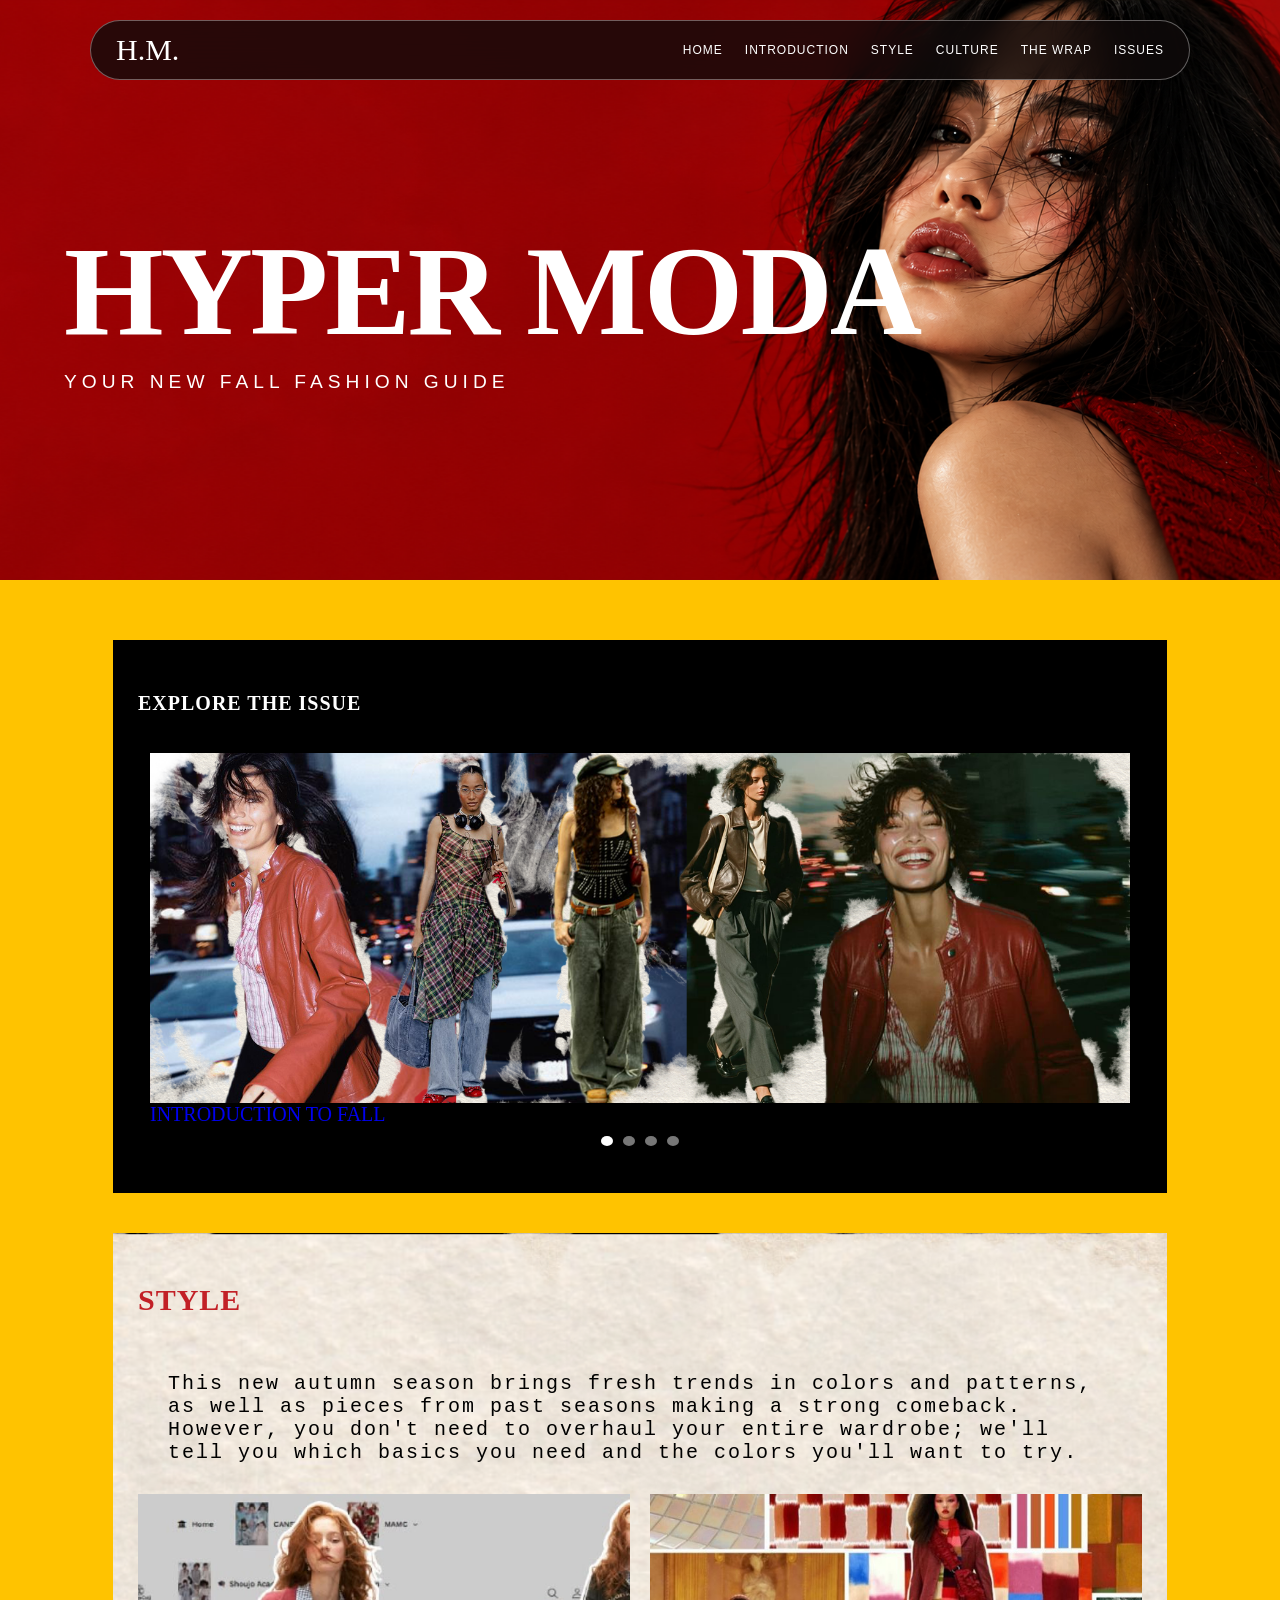
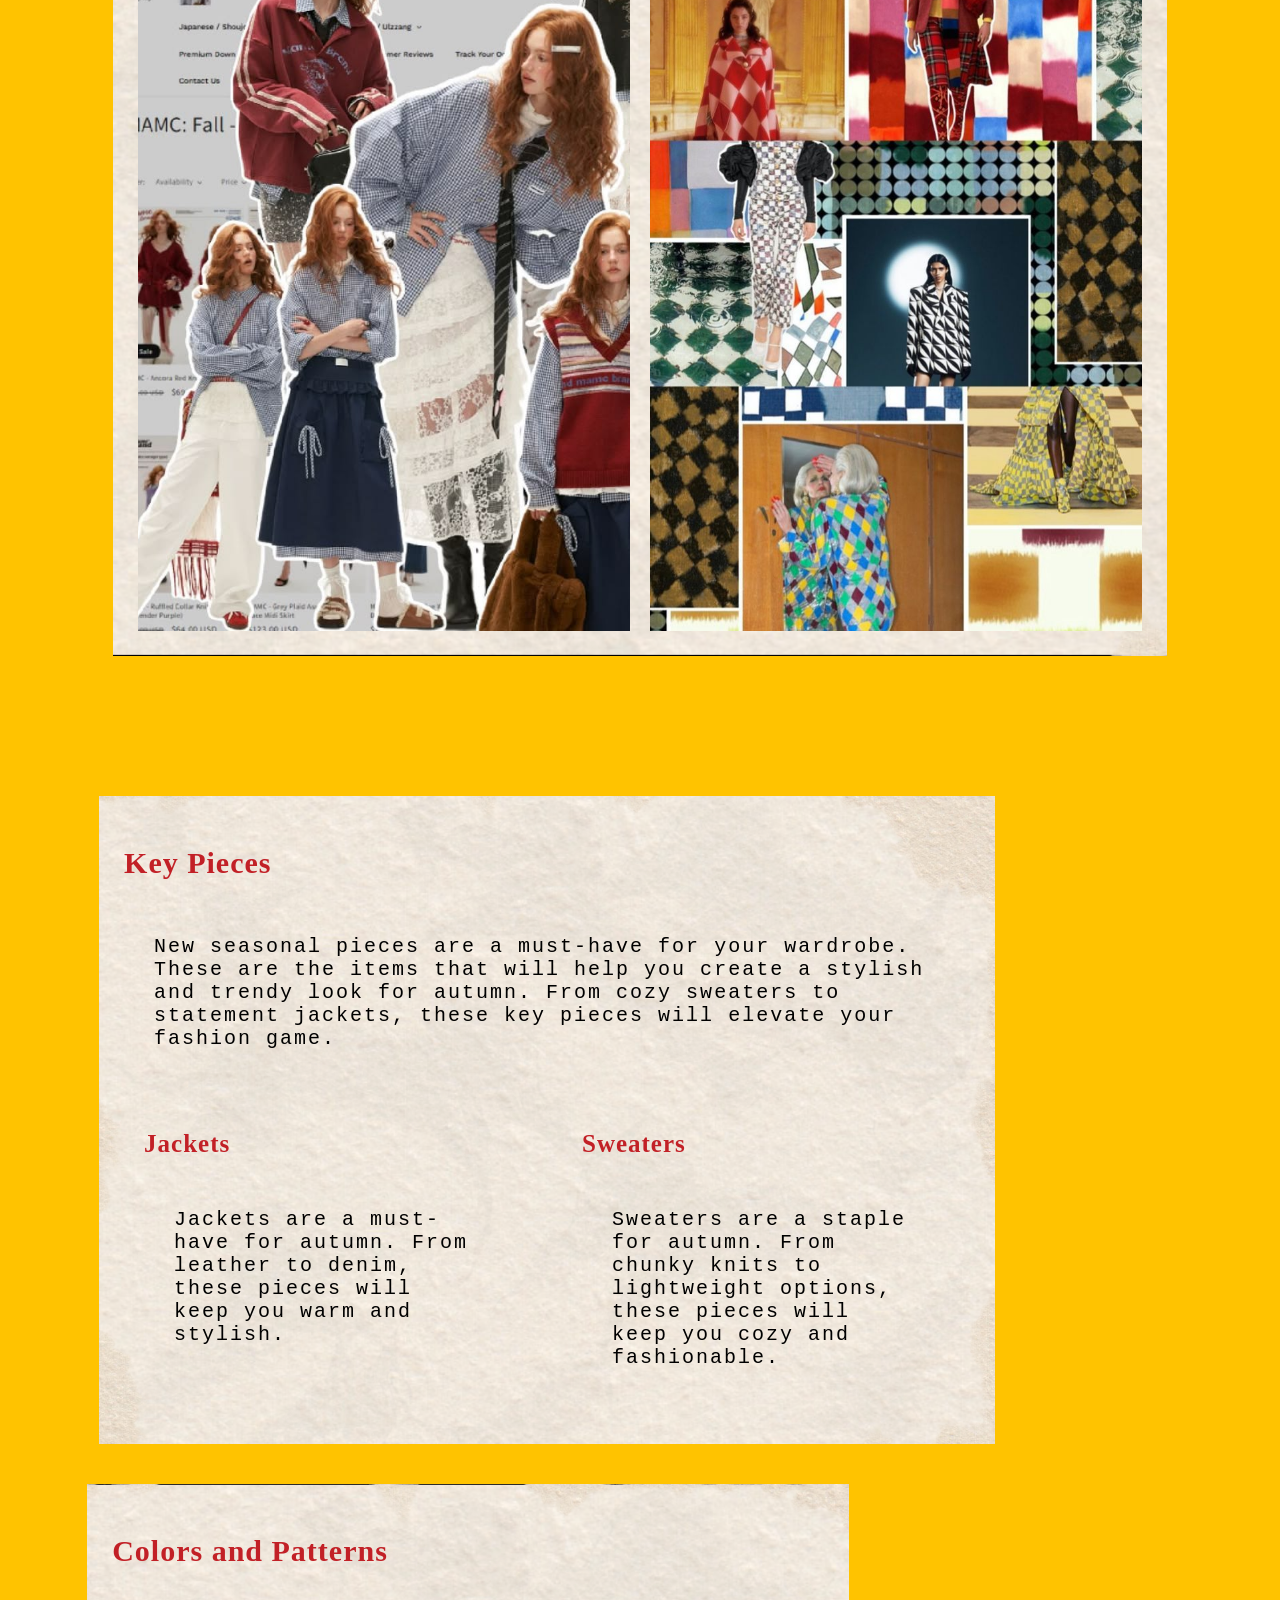
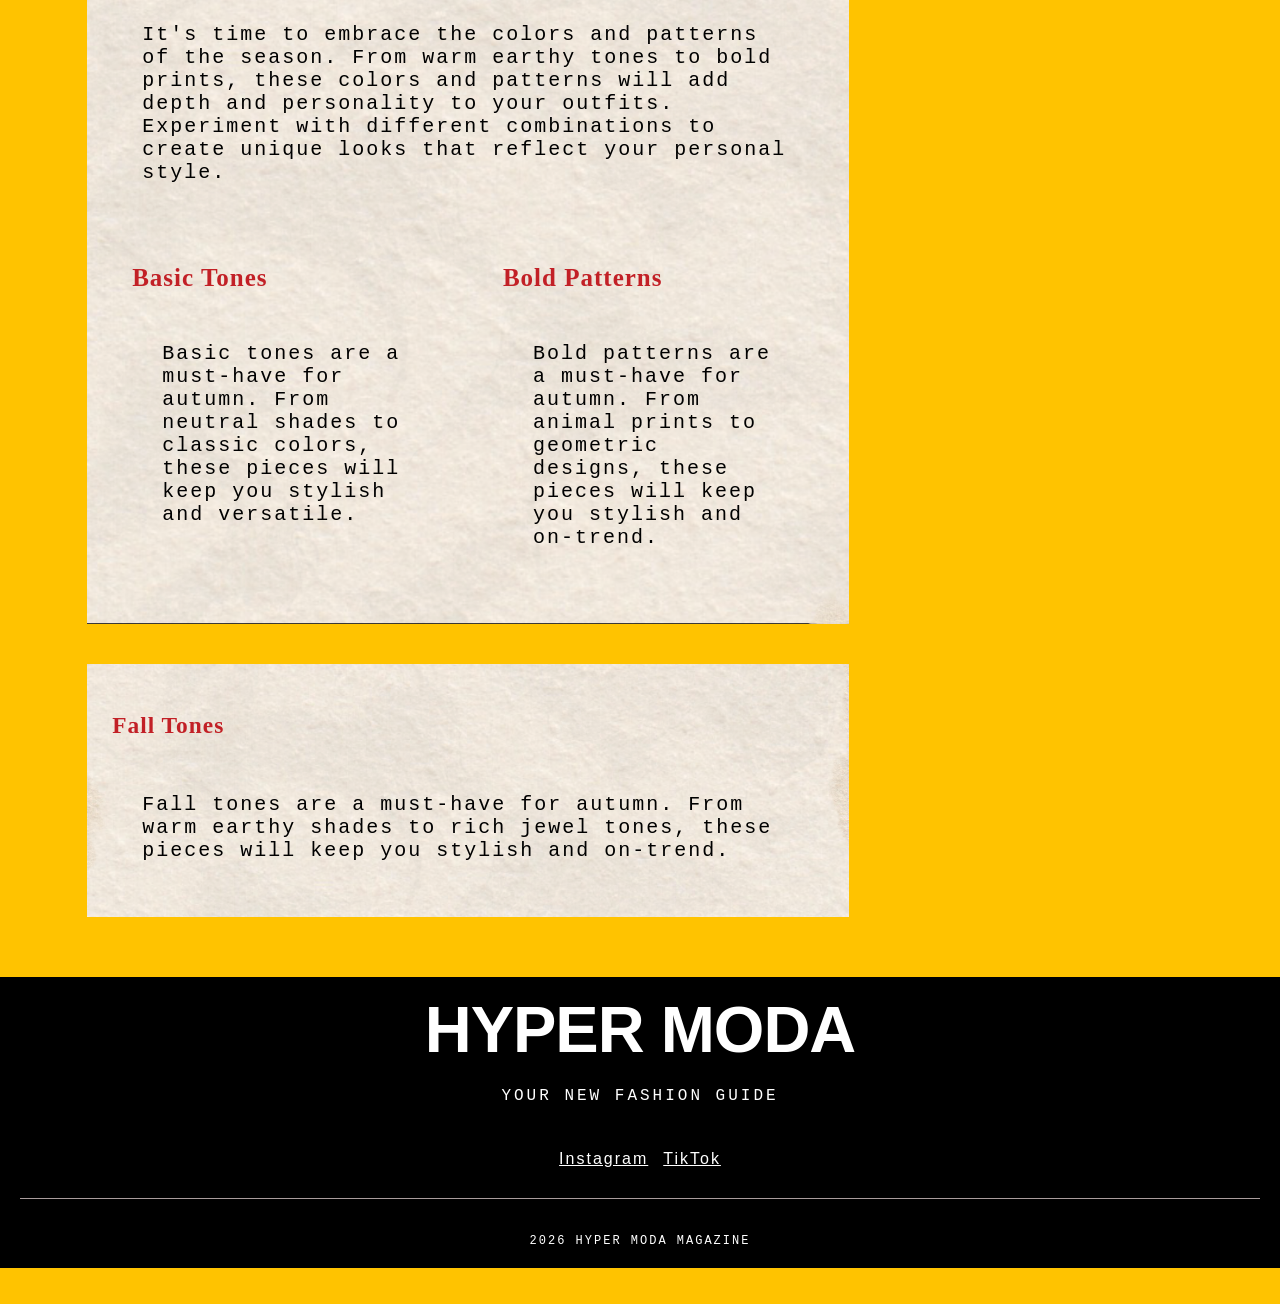
<file: style.html>
<!DOCTYPE html>
<meta name="viewport" content="width=device-width, initial-scale=1.0" />
  <header class="home-header">
    <div class="header-content">  
<h1>HYPER MODA</h1>
    <p>YOUR NEW FALL FASHION GUIDE</p>
    </div>
    </header>
    <link rel="stylesheet" href="style.css" />
 </head>
  <nav class="hyper-nav">
    <a href="index.html" class="nav-logo">H.M.</a>
   <button class="menu-toggle"
            type="button"
            aria-label="open navigation"
            aria-expanded="false"
            aria-controls="nav-links">
            &#9776;

    </button>
   
    <div class="nav-links" id="nav-links">
   <a href="index.html">HOME</a>
     <a href="Introduction-to-fall.html">INTRODUCTION</a>
     <a href="style.html">STYLE</a>
     <a href="culture.html">CULTURE</a>
     <a href="the-wrap.html">THE WRAP</a>
     <a href="Issues.html">ISSUES</a>
    </nav>
        <body>
    <header>
        <main>
          <div class="content-box explore-box">
            <h4> EXPLORE THE ISSUE</h4>

            <div class="issue-slider">
              <a class="issue-slide active" href="Introduction-to-fall.html">
                <img src="images/banner1.png" alt="Introduction to Fall">
                <span>INTRODUCTION TO FALL <span aria-hidden="true"></span></span>
              </a>
              <a class="issue-slide" href="Culture.html">
                <img src="images/banner 2.png" alt="Culture">
                <span>CULTURE<span aria-hidden="true"></span></span>
              </a>
              <a class="issue-slide" href="the-wrap.html">
                <img src="images/banner3.png" alt="the wrap">
                <span>THE WRAP<span aria-hidden="true"></span></span>
              </a>

              <a class="issue-slide" href="Issues.html">
                <img src="images/banner4.png" alt="Issues">
                <span>ISSUES<span aria-hidden="true"></span></span>
              </a>
              
              <div class="issue-dots">
              <button class="active" aria-label="Show Introduction" type="button"></button>
              <button aria-label="Show Culture" type="button"></button>
              <button aria-label="Show The Wrap" type="button"></button>
              <button aria-label="Show Issues" type="button"></button>
              </div>
              </div>
              </div>
            </div>
          <div class="content-box">
        <h2 id="STYLE">STYLE</h2>
        <p>This new autumn season brings fresh trends in colors and patterns, as well as
            pieces from past seasons making a strong comeback. However, you don't need to 
            overhaul your entire wardrobe; we'll tell you which basics you need and the colors
            you'll want to try. 
            <div class="image-row">
            <img src="images/imagen3.jpg" alt="Fashion look">
             <img src="images/imagen4.jpg" alt="Fashion look">
            </div>
          </div>
        </p>
        <div class="content-container">
        <div class="content-box">
        <h2>Key Pieces</h2>
        <p class="section-text">
       New seasonal pieces are a must-have for your wardrobe. These are the items that will help you create a stylish and trendy look for autumn. 
       From cozy sweaters to statement jackets, 
       these key pieces will elevate your 
       fashion game.</p>

        <div class="inner-container">

          <div class="inner-box"
              h3>
              <h3>Jackets</h3> 
              <p>Jackets are a must-have for autumn. From leather to denim, these pieces will keep you warm and stylish.</p>
        </div>
              <div class="inner-box">
              <h3>Sweaters</h3>
              <p>Sweaters are a staple for autumn. From chunky knits to lightweight options, these pieces will keep you cozy and fashionable.</p>
        </div>
        </div>
        </div>
        <div class="content-container">
        <div class="content-box">
        <h2>Colors and Patterns</h2>
        <p class="section-text">
        It's time to embrace the colors and patterns of the season. From warm earthy tones to bold prints, these colors and patterns will add depth and personality to your outfits. Experiment with different combinations to create unique looks that reflect your personal style.
          </p>
          <div class="inner-container">

          <div class="inner-box"
              h3>
              <h3>Basic Tones</h3> 
              <p>Basic tones are a must-have for autumn. From neutral shades to classic colors, these pieces will keep you stylish and versatile.</p>
          </div>
          <div class="inner-box"
              h3>
              <h3>Bold Patterns</h3> 
              <p>Bold patterns are a must-have for autumn. From animal prints to geometric designs, these pieces will keep you stylish and on-trend.</p>
            </div>
            </div>
            </div>
            <div class="content-box">
            <h3>Fall Tones</h3>
            <p class="section-text">
            Fall tones are a must-have for autumn. From warm earthy shades to rich jewel tones, these pieces will keep you stylish and on-trend.
              </p>
            </div>
            </div>
      
        </main>

   <footer class="hyper-footer">
        <h2 class="footer-logo">HYPER MODA</h2>
        <p class="footer-tagline">
          YOUR NEW FASHION GUIDE
        </p>
        <div class="footer-social">
            <a href="https://www.instagram.com/hypermodamagazine/">Instagram</a>
            <a href="https://www.tiktok.com/@hypermoda.mag?_r=1&_t=ZT-99DUr95qllW">TikTok</a>
         </div>

      <p> 2026 HYPER MODA MAGAZINE</p>
    </footer>
    <script src="script.js"></script>
  </body>
</html>
</file>
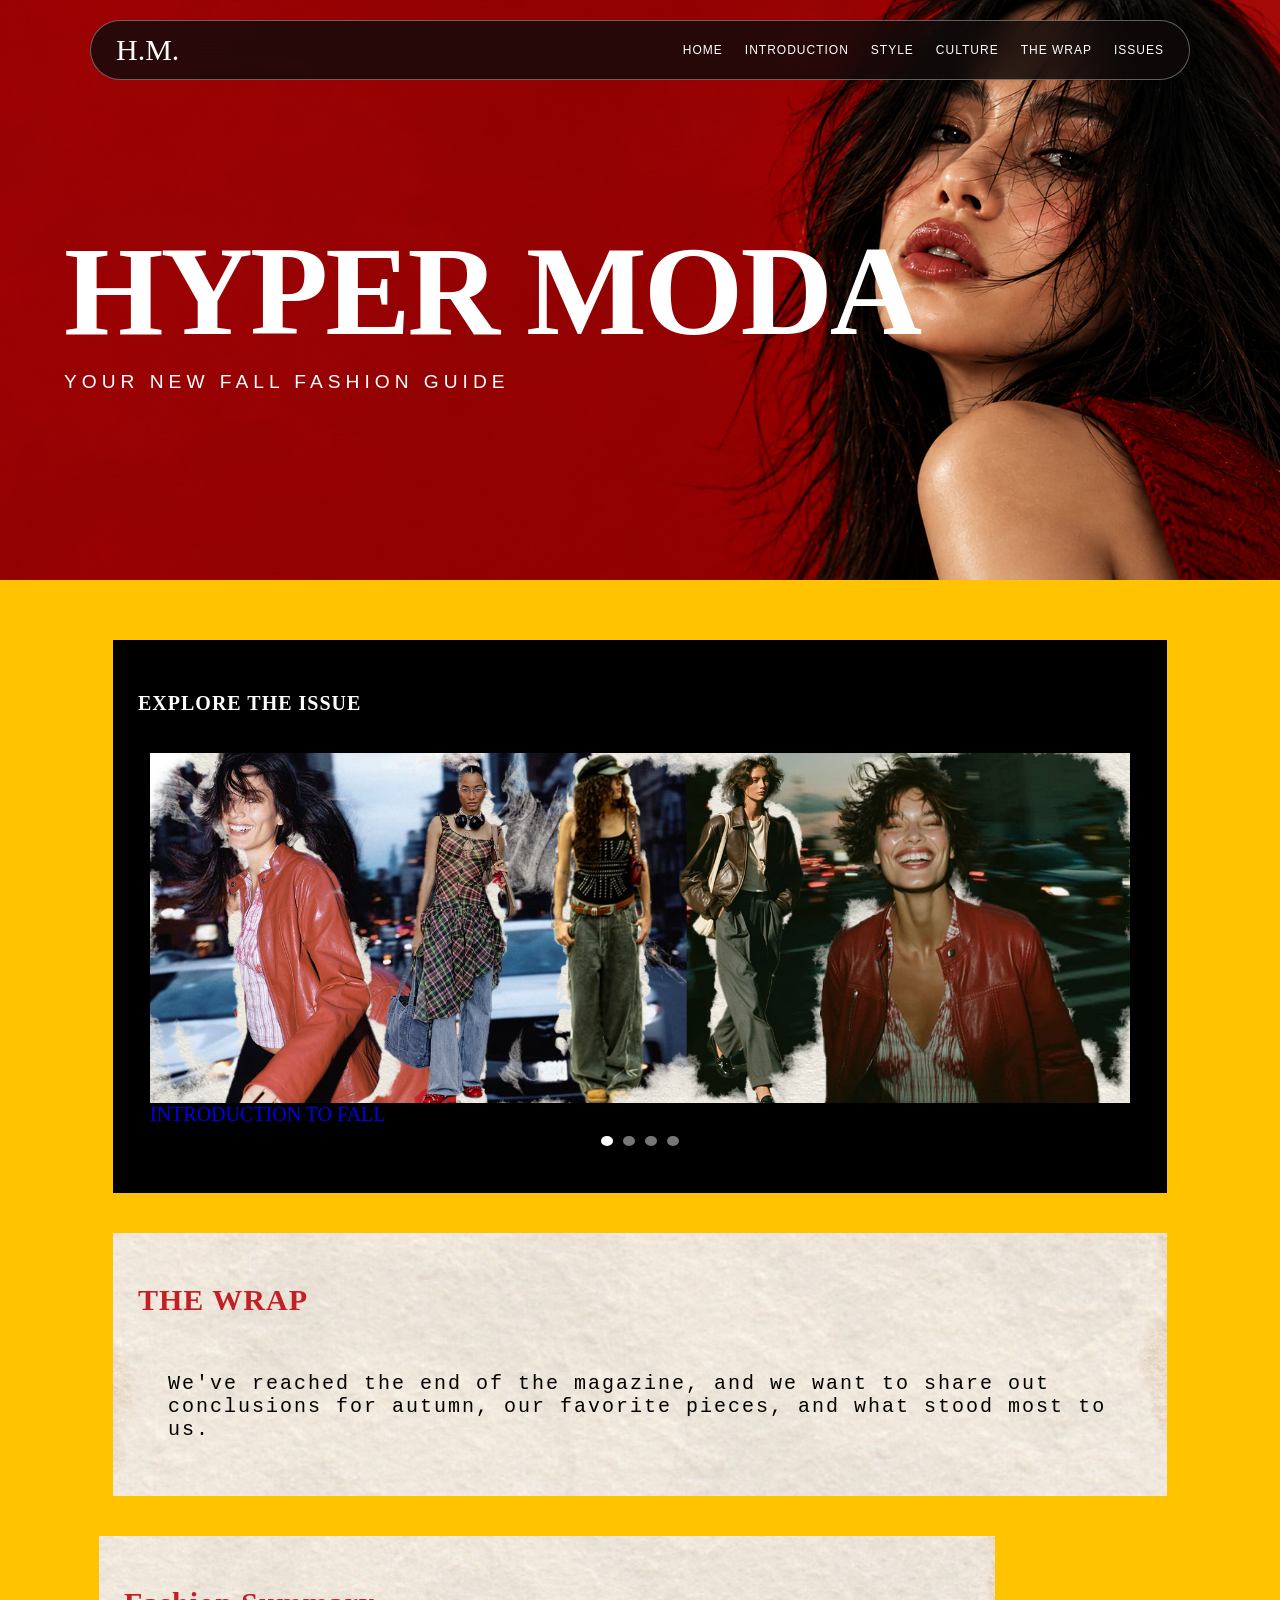
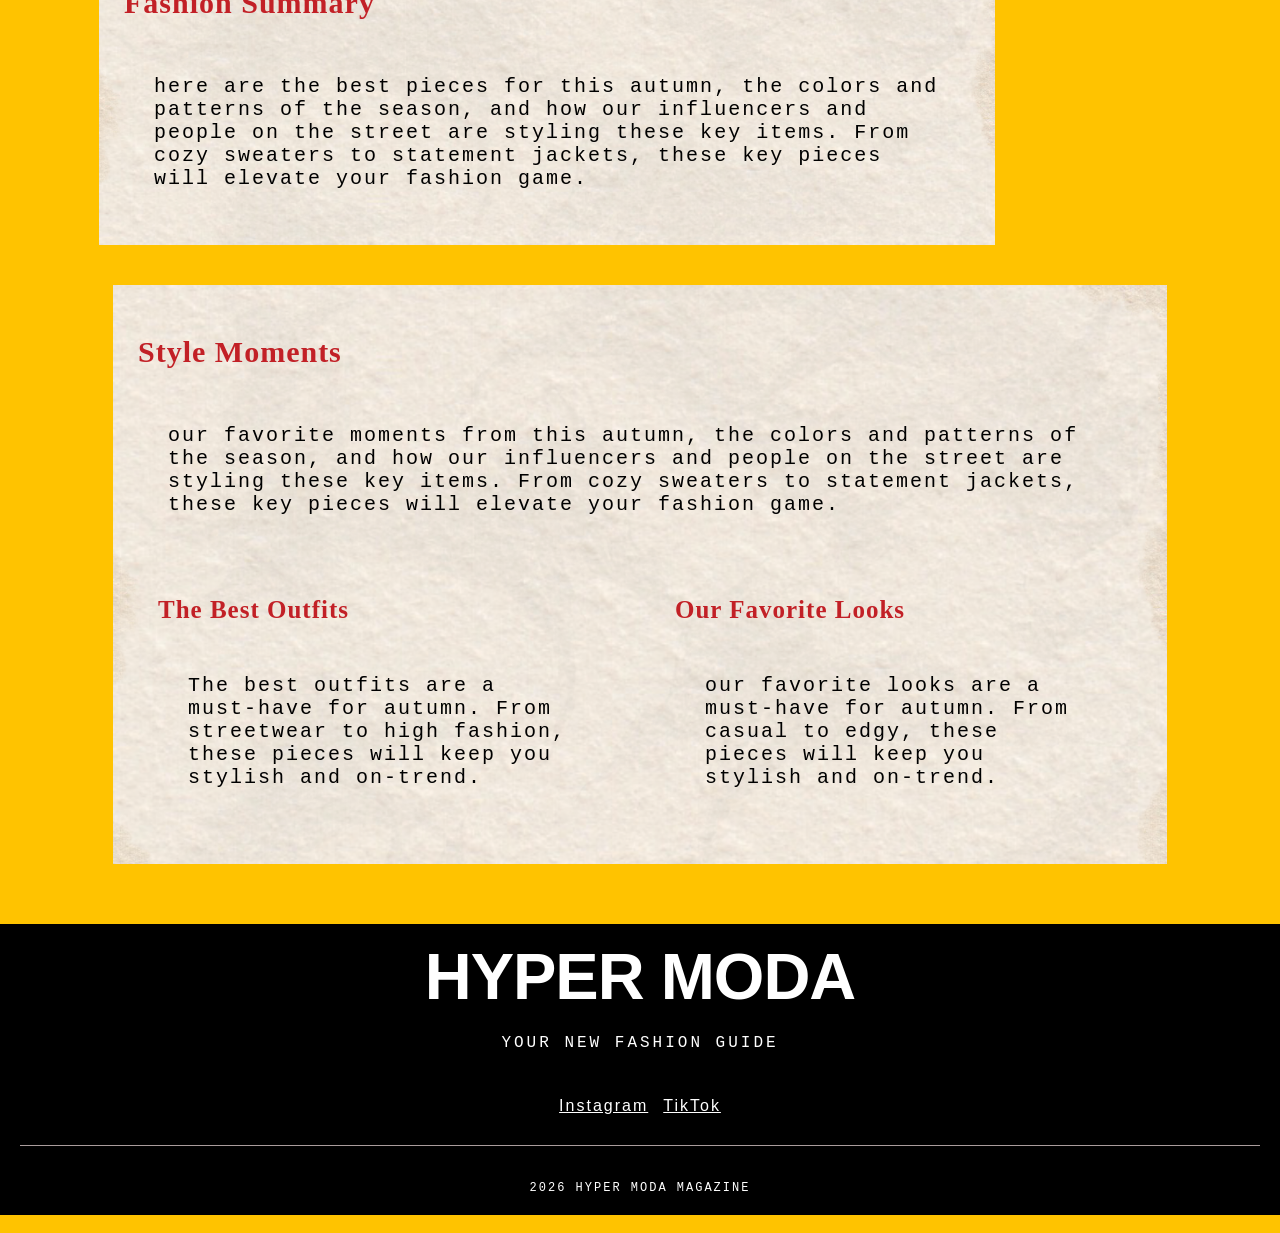
<file: the-wrap.html>
<!DOCTYPE html>
<meta name="viewport" content="width=device-width, initial-scale=1.0" />
   <header class="home-header">
    <div class="header-content">  
<h1>HYPER MODA</h1>
    <p>YOUR NEW FALL FASHION GUIDE</p>
    </div>
    </header>
    <link rel="stylesheet" href="style.css" />
 </head>
  <nav class="hyper-nav">
    <a href="index.html" class="nav-logo">H.M.</a>
   <button class="menu-toggle"
            type="button"
            aria-label="open navigation"
            aria-expanded="false"
            aria-controls="nav-links">
            &#9776;

    </button>
   
    <div class="nav-links" id="nav-links">
    <a href="index.html">HOME</a>
     <a href="Introduction-to-fall.html">INTRODUCTION</a>
     <a href="style.html">STYLE</a>
     <a href="culture.html">CULTURE</a>
     <a href="the-wrap.html">THE WRAP</a>
     <a href="Issues.html">ISSUES</a>
    </nav>
        <body>
    <header>
        <main>
          <div class="content-box explore-box">
            <h4> EXPLORE THE ISSUE</h4>

            <div class="issue-slider">
              <a class="issue-slide active" href="Introduction-to-fall.html">
                <img src="images/banner1.png" alt="Introduction to Fall">
                <span>INTRODUCTION TO FALL <span aria-hidden="true"></span></span>
              </a>
              <a class="issue-slide" href="Culture.html">
                <img src="images/banner 2.png" alt="Culture">
                <span>CULTURE<span aria-hidden="true"></span></span>
              </a>
              <a class="issue-slide" href="the-wrap.html">
                <img src="images/banner3.png" alt="the wrap">
                <span>THE WRAP<span aria-hidden="true"></span></span>
              </a>

              <a class="issue-slide" href="Issues.html">
                <img src="images/banner4.png" alt="Issues">
                <span>ISSUES<span aria-hidden="true"></span></span>
              </a>
              
              <div class="issue-dots">
              <button class="active" aria-label="Show Introduction" type="button"></button>
              <button aria-label="Show Culture" type="button"></button>
              <button aria-label="Show The Wrap" type="button"></button>
              <button aria-label="Show Issues" type="button"></button>
              </div>
              </div>
              </div>
            </div>
          <div class="content-box">
        <h2 id="THE WRAP">THE WRAP</h2>
        <p>We've reached the end of the magazine, and we want to share out conclusions
            for autumn, our favorite pieces, and what stood most to us.
        </p>
        </div>
        </div>
         <div class="style-row">
         <div class="content-container">
        <div class="content-box">
        <h2>Fashion Summary</h2>
        <p class="section-text">
        here are the best pieces for this autumn, the colors and patterns of the season, and how our influencers and people on the street are styling these key items. From cozy sweaters to statement jackets, these key pieces will elevate your fashion game.
          </P>
          </div>
         </div>
        <div class="content-box">             
        <h2>Style Moments</h2>
        <p class="section-text">
        our favorite moments from this autumn, the colors and patterns of the season, and how our influencers and people on the street are styling these key items. From cozy sweaters to statement jackets, these key pieces will elevate your fashion game.
          </P>  
          <div class="inner-container">

          <div class="inner-box"
              h3>
              <h3>The Best Outfits</h3> 
              <p>The best outfits are a must-have for autumn. From streetwear to high fashion, these pieces will keep you stylish and on-trend.</p>
          </div>
              <div class="inner-box">
              <h3>Our Favorite Looks</h3>
              <p>our favorite looks are a must-have for autumn. From casual to edgy, these pieces will keep you stylish and on-trend.</p>
        </div> 
          </div>
        </div>
          
        </main>
        

    <footer class="hyper-footer">
        <h2 class="footer-logo">HYPER MODA</h2>
        <p class="footer-tagline">
          YOUR NEW FASHION GUIDE
        </p>
        <div class="footer-social">
            <a href="https://www.instagram.com/hypermodamagazine/">Instagram</a>
            <a href="https://www.tiktok.com/@hypermoda.mag?_r=1&_t=ZT-99DUr95qllW">TikTok</a>
         </div>

      <p> 2026 HYPER MODA MAGAZINE</p>
    </footer>
    <script src="script.js"></script>
  </body>
</html>
</file>
<file: style.css>
h1 { 
        font-family:  Didot, serif;
        background-color: #000000;
        padding: 50px;
        text-align: center; color: #fff; font-size: 70px;
        margin: 0px;
      }
      body {
        background-color: #FFC300;
        background-image: url("https://raw.githubusercontent.com/luisaaquino123/HyperModa---Website/refs/heads/main/images/fondo1.png");
        background-position: center top;
        background-repeat: no-repeat;
        background-attachment: fixed;
        background-size: cover;
        margin: 0;
        padding: 0;
       
      }
      p {
        font-family: "IBM plex mono", monospace;
        margin: 0px;
        padding: 30px;
        font-size: 20px; color: #000000; letter-spacing: 2px;
        
      }
      main {
        padding: 20px; 
        text-align: left; color: #C22026; font-size: 20px; 
      }
       li {
        font-family: "Poppins", serif;
        margin: 30px;
        padding: 10px;
        font-size: 25px; color: #c22026; letter-spacing: 1px;
      }
      h2,h3,h4 {
        font-family: Poppins, serif;
        color: #c22026; letter-spacing: 1px;
      }
      main img {
        width: 100%;
        max-width: 500px;
        height: auto;
        display: block;
      }
      .image-row {
        display: flex;
        gap: 20px;
        width: 100%;
      }
      .image-row img {
        width: calc(50% - 10px);
        object-fit: cover;
        height: auto;
      }
      .editorial-image {
        width: 750px;
        max-width: 100%;
        height: auto;
        
      }
      .culture-page .main {
        background-color: #FFC300;
      }
      .content-box img {
        max-width: 100%;
        height: auto;
        
      }
      .fall-banner {
        display: flex;
        width: 100%;
        height: 80px;
        padding:   0;
        text-align: center; color: #fff; font-size: 20px;
      }
      .banner-black {
        width: 100%;
        display: flex;
        align-items: center;
        justify-content: center;
        padding: 0;
        box-sizing: border-box;
        text-align: center; color: #fff; font-size: 20px;
      
      }
      .fall-banner p {
          background-color: linear-gradient(to bottom, 
        #c91515, 0%,
        #95151e, 100%
        );
        color: #fff;
        font-family: Poppins, serif;
        margin: 0;
        font-size: 30px;
        letter-spacing: 2px;
        padding: 10px 15px;
      }
      .content-box {
        width: 85%;
        max-width: 1400px;
        margin: 40px auto;
        padding: 25px;

        box-sizing: border-box;

        background-color: #C22026;
        background-image: url("images/fondo2.png");
        background-position: center;
        background-size: cover;
        background-repeat: repeat;
      }
      .section-content{
        display: flex;
        flex-direction:column;
        gap: 20px;
      }

      .hero-image {
        width: 100%;
        padding: 0;
        margin: 0;
        background-color: transparent;
      }
      .hero-image img {
        width: 100%;
        height: auto;
        object-fit: cover;
        display: block;
        padding: 0;
        background: transparent;
      }
      .content-container {
        background-color: transparent;
        background-image: none;
        display: block;
        width: 85%;
        gap: 40px auto;
      }
      .fashion-banner {
        width: 100%;
        background-color: #f0eee9;
        padding: 0; 
      }
      .fashion-banner p {
        margin: 10px;
        padding: 0; 
        white-space: nowrap;
        font-family: "IBM plex mono", monospace; color:#f0eee9;
        font-size: 25px;
        letter-spacing: 10px;
        background-color: #c22026;
      }
      .banner-black p {
        background-color: #e90008;
        width: 100%;
        display: flex;
        align-items: center;
        justify-content: center;
        padding: 18px;
        text-align: center; color: #fff; font-size: 30px;
      }
     .content-box p {
        color: #000000;
        opacity: 1;
        font-family: "IBM plex mono", monospace;
     }
      .content-box .sectiion-text {
        color: #C22026 !important;
        opacity: 1 !important;
        visibility: visible !important;
      }
      .section-text {
        font-family: "IBM plex mono", monospace;
        font-size: 20px;
        color: #000000;
        letter-spacing: 2px;
      }
      .inner-container {
        display: flex;
        flex-direction: column;
        gap: 30px;
        width: 100%;
        margin-top: 30px;
      }
      .inner-box {
        width: 100%;
        min-width: 0px;
        padding: 20px;
        box-sizing: border-box;
      }
      .inner-box p {
        width: 100%;
        max-width: 100%;
        box-sizing: border-box;
        margin: 0;
        color:#000;
      }
      .inner-box h3 {
        margin-top: 0;
        color: #C22026; letter-spacing: 1px;
        font-size: 25px;
        margin:0 0 20px;
      }
      @media (min-width: 768px) {
        .inner-container {
          flex-direction: row;
        }
        .inner-box {
          width: 50%;
        }
      }
      .content-box li a,
      .content-box li a:link,
      .content-box li a:visited {
        color: #000000;
        text-decoration: none;
      }
      .content-box li a:hover {
        color: #C22026;
        text-decoration: underline !important;
      }
      /*HYPER MODA FOOTER*/
      .hyper-footer {
        background-color: #000000;
        color: #fff;
        text-align: center;
        padding: 20px;
        width: 100%;
        box-sizing: border-box;
      }
      /*large magazine title*/
      .hyper-footer .footer-logo {
        font-family: "Poppins", sans-serif;
        font-size: clamp(50px, 20vw, 160px);
        font-weight: 900;
        letter-spacing: -3px;
        line-height: 1;
        color:#fff;
        margin: 0;
        padding: 0;
      }
      /*tagline*/
      .hyper-footer .footer-tagline {
        font-family: "IBM Plex Mono", monospace;
        font-size: 16px;
        letter-spacing: 3px;
        color: #fff;
        margin: 25px 0 45px;
        padding: 0;
      }
      /*social media links*/
      .hyper-footer .footer-social {
        display: flex;
        justify-content: center;
        align-items: center;
        flex-wrap: wrap;
        gap: 30px;
        margin-bottom: 35px;
        border-bottom: 1px solid #a99c9c;
        padding-bottom: 30px;
      }
      .hyper-footer .footer-social a {
        font-family: "Poppins", sans-serif;
        font-size: 16px;
        letter-spacing: 2px;
        color: #fff;
      }
      .hyper-footer .footer-social a:hover {
       text-decoration: underline;
      }
      /* copyright notice */
      .hyper-footer > p:last-child {
        font-family: "IBM Plex Mono", monospace;
        font-size: 12px;
        color: #fff;
        padding: 0;
        margin: 0;
      }
      /* responsive footer */
      @media (max-width:600px) {
        .hyper-footer {
          padding: 40px 15px 25px
        }
      }
      .hyper-footer .footer-logo {
        font-size: clamp(35px, 10vw, 65px);
        letter-spacing: -1px;
      }
      .hyper-footer .footer-social {
        gap: 15px;
      }
      img.editorial-image {
      display: block;
      width: 100%;
      max-width: 900px;
      height: auto;
      object-fit: contain; 
      margin: 30px 0;
      align-items: center;
      }
      /* HYPERMODA NAVIGATION */

.hyper-nav {
    display: flex;
    align-items: center;
    justify-content: space-between;
    gap: 20px;

    position: fixed;
    top: 20px;
    left: 50%;
    transform: translateX(-50%);
    z-index: 1000;

    width: 90%;
    max-width: 1100px;
    margin: 0;
    padding: 12px 25px;

    background: rgba(15, 10, 10, 0.82);
    backdrop-filter: blur(15px);
    -webkit-backdrop-filter: blur(15px);

    border: 1px solid rgba(255, 255, 255, 0.35);
    border-radius: 35px;
    box-sizing: border-box;

    transition: opacity 0.3s ease,
                transform 0.3s ease;
}

/* NAV LOGO */

.hyper-nav .nav-logo {
    background: transparent;
    color: white;
    font-family: Didot, serif;
    font-size: 30px;
    font-weight: normal;
    text-decoration: none;
    padding: 0;
}

/* NAV LINKS */

.hyper-nav .nav-links {
    display: flex;
    align-items: center;
    justify-content: center;
    gap: 22px;
}

.hyper-nav .nav-links a {
    color: white;
    font-family: "Poppins", sans-serif;
    font-size: 12px;
    letter-spacing: 1px;
    padding: 5px 0;
    text-decoration: none;
    display: inline-block;

    transition: color 0.3s ease,
      transform 0.3s ease;
}

.hyper-nav .nav-links a:hover {
    color: #ffaaaa;
    transform: translateY(-3px);
}

/* HIDE NAV ON SCROLL */

.hyper-nav.nav-hidden {
    opacity: 0;
    pointer-events: none;
    transform: translate(-50%, -120%);
}

/* MOBILE MENU BUTTON */

.menu-toggle {
    display: none;
    background: transparent;
    border: none;
    color: white;
    font-size: 26px;
    cursor: pointer;
}
/* MOBILE RESPONSIVE - NAVIGATION */

@media (max-width: 768px) {

    .hyper-nav {
        width: 92%;
        padding: 10px 18px;
    }

    .menu-toggle {
        display: block;
    }

    .hyper-nav .nav-links {
        display: none;
        position: absolute;
        top: calc(100% + 8px);
        left: 0;
        right: 0;
        flex-direction: column;
        align-items: stretch;
        gap: 0;
        padding: 15px;
        background: rgba(15, 10, 10, 0.96);
        border-radius: 20px;
    }

    .hyper-nav .nav-links.open {
        display: flex;
    }

    .hyper-nav .nav-links a {
        padding: 12px;
        font-size: 13px;
    }
}

/* MOBILE FIX - EDITORIAL CONCEPT */

@media (max-width: 600px) {

    .content-box {
        width: 94%;
        padding: 15px;
        margin: 20px auto;
        box-sizing: border-box;
    }

    .inner-container {
        flex-direction: column;
        gap: 15px;
    }

    .inner-box {
        width: 100%;
        min-width: 0;
        padding: 10px;
    }

    .inner-box p,
    .content-box p {
        width: 100%;
        max-width: 100%;
        box-sizing: border-box;
        font-size: 16px;
        line-height: 1.6;
        letter-spacing: 0.3px;
        padding: 10px 0;
        overflow-wrap: break-word;
    }

    /* EDITORIAL CONCEPT */

    .content-box.editorial-box {
        width: 94%;
        max-width: none;
        padding: 20px;
        margin: 20px auto;
        box-sizing: border-box;
    }

    .content-box.editorial-box p {
        width: 100%;
        max-width: none;
        padding: 10px 0;
        margin: 0;
        font-size: 15px;
        line-height: 1.6;
        letter-spacing: 0;
        box-sizing: border-box;
    }

    .content-box.editorial-box h2 {
        font-size: 26px;
        line-height: 1.2;
        letter-spacing: 0;
        margin: 0 0 20px;
    }
}


      /* EXPLORE THE ISSUE */ 
.explore-section {
  max-width: 1200px;
  width: 90%;
  margin: 70px auto;
}

.explore-section h4 {
  text-align: center;
  font-family: "Anton", sans-serif;
  color: #c91515;
  margin-bottom: 25px;
}
.issue-slider {
  background: #000000;
  padding: 12px;
  border: none;
  border-radius: 12px;
  position: relative; 
}
.issue-slider .issue-slide {
    display: none;
    text-decoration: none;
}
.issue-slider .issue-slide.active {
  display: block !important;
  opacity: 1;
  transform: translateX(0);
  pointer-events: auto;
}
.issue-slider .issue-slide.exit {
    transform: translateX(-100%);
    opacity: 0;
}
.issue-slider .issue-slide img {
    display: block !important;
    width: 100%;
    max-width: 100%;
    aspect-ratio: auto;
    height: 350px;
    object-fit: cover; 
    object-position: center;


}
.issue-slider .issue-slide:hover img{
  transform: scale(1.02);
}
.issue-slide img {
  transition: transform 0.2s ease;
}
.issue-dots {
  display: flex;
  justify-content: center;
  gap: 10px;
  padding: 10px;
}
.issue-dots button {
  width: 10px;
  height: 10px;
  border: 0;
  border-radius: 50%; 
  background: #777;
  cursor: pointer;
}
.issue-dots button.active {
  background: white;
}
.explore-box {
    background-image: none;
    background-color: #000000;
}

.explore-box h4 {
    color: #ffffff;
}
.editorial-box {
    width: 70%;
    max-width: 900px;
    padding: 20px;
    margin: 30px auto;
}
/* WEEK 12 - FIX 1: RESPONSIVE BANNER */

@media (max-width: 600px) {

    .issue-slider {
        width: 100%;
        box-sizing: border-box;
        overflow: hidden;
    }

    .issue-slider .issue-slide img {
        height: 180px;
        width: 100%;
        object-fit: cover;
        object-position: center;
    }

    .issue-slider .issue-slide > span {
        font-size: 14px;
    }
  }
/* HYPERMODA HEADER */
.home-header {
 width: 100%;
 min-height: 580px;
 background-image: url("images/header1.png");
 background-size: cover;
 background-position: center;
 background-repeat: no-repeat; 

 display:flex;
 align-items: center;
 box-sizing: border-box;
 padding: 110px 5% 60px;
}
.header-text {
  width: 60%;
  position: relative;
  z-index: 1;
}
.home-header h1 {
  font-family: "Didot", serif;
  font-size: clamp(70px, 10vw, 170px);
  line-height: 0.85;
  letter-spacing: -3px;
  color: #fff;
  background: transparent;
  padding: 0;
  margin: 0; 
  text-align: left;
  font-weight: 900;
}
.home-header p {
    font-family: "Poppins", sans-serif;
    font-size: clamp(12px, 1.5vw, 22px);
    letter-spacing: 5px;
    color: white;
    padding: 0;
    margin-top: 25px;
}
@media (max-width: 758px) {
  .home-header {
    min-height: 650px;
    align-items: flex-end;
    padding: 100px 5% 45px;
    background-position: 65% center; 
  }
  .header-text {
    width: 100%;
  }
  .home-header h1 {
    font-size: clamp(60px, 13vw, 110px);
  }
  .home-header p {
    font-size: 12px;
    letter-spacing: 3px;
  }
}
/* WEEK 12 - FIX 3: LARGE SCREEN NAVIGATION */

@media (min-width: 1600px) {

    .hyper-nav {
        width: 85%;
        max-width: 1600px;
        padding: 18px 35px;
    }

    .hyper-nav .nav-logo {
        font-size: 38px;
    }

    .hyper-nav .nav-links {
        gap: 28px;
    }

    .hyper-nav .nav-links a {
        font-size: 16px;
    }
}
/* MOVE HEADER IMAGE ON LARGE SCREENS */

@media (min-width: 1600px) {
    .home-header {
        background-position: center top;
    }
}
/* HYPERMODA SUBSCRIPTION */

.subscribe-section {
    background-color: #f0eee9;
    text-align: center;
    padding: 70px 20px;
}

.subscribe-section .subscribe-label {
    font-family: "Poppins", sans-serif;
    font-size: 12px;
    letter-spacing: 3px;
    color: #c22026;
    padding: 0;
}

.subscribe-section h2 {
    font-family: "Didot", serif;
    font-size: clamp(40px, 6vw, 75px);
    color: #000;
    margin: 20px 0;
}

.subscribe-description {
    font-family: "Poppins", sans-serif;
    font-size: 15px;
    line-height: 1.6;
    letter-spacing: 0;
    max-width: 500px;
    margin: 0 auto 25px;
    padding: 0;
}

.subscribe-form {
    display: flex;
    flex-direction: column;
    gap: 12px;
    max-width: 400px;
    margin: 0 auto;
}

.subscribe-form label {
    text-align: left;
    font-family: "Poppins", sans-serif;
    font-size: 13px;
}

.subscribe-form input {
    padding: 14px;
    border: 1px solid #aaa;
    font-size: 15px;
    box-sizing: border-box;
    width: 100%;
}

.subscribe-form button {
    background-color: #c22026;
    color: white;
    border: none;
    padding: 15px 25px;
    font-family: "Poppins", sans-serif;
    font-size: 13px;
    letter-spacing: 2px;
    cursor: pointer;
}

.subscribe-form button:hover {
    background-color: #8f151b;
}
</file>
